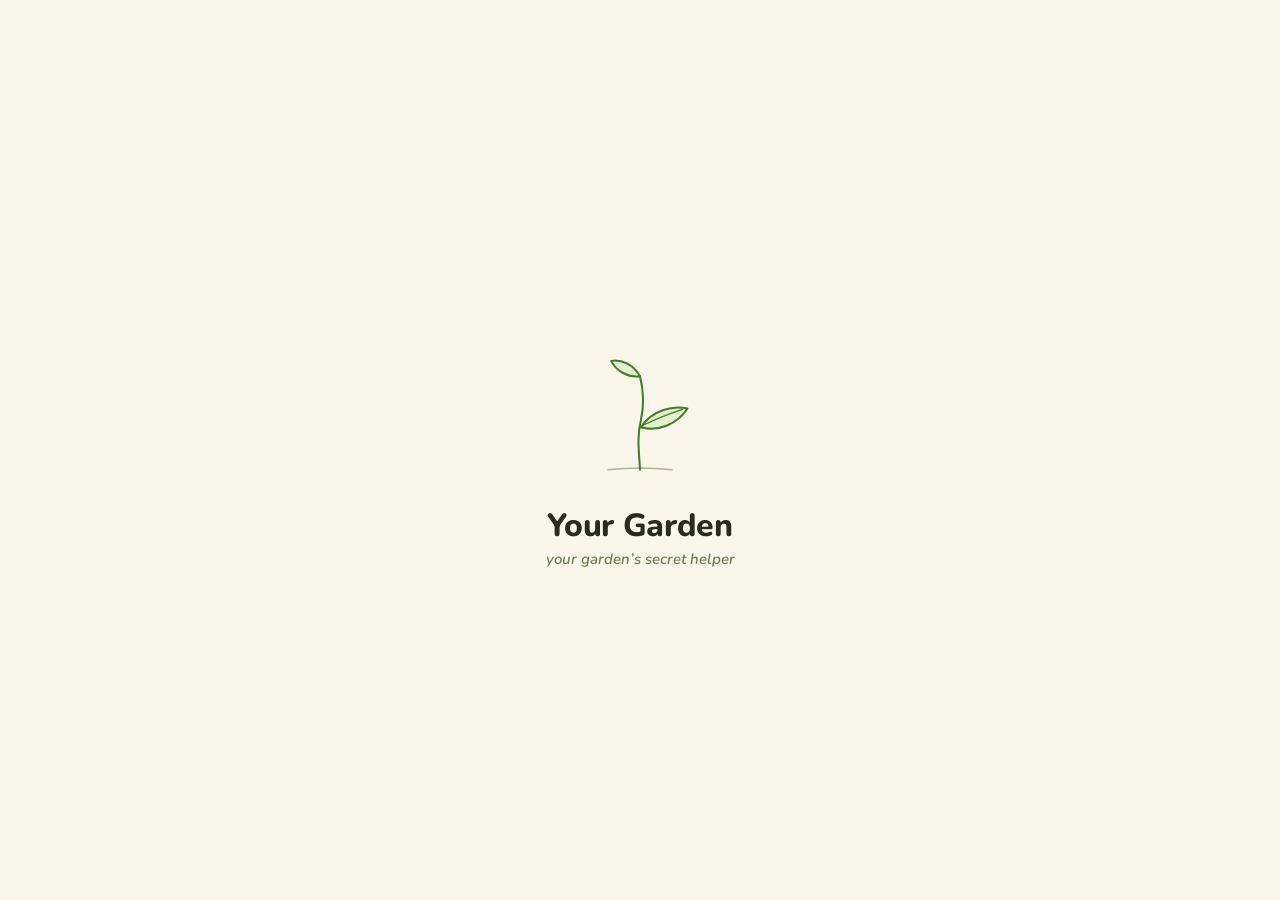
<file: index.html>
<!DOCTYPE html>
<html lang="en">
<head>
<meta charset="UTF-8">
<meta name="viewport" content="width=device-width, initial-scale=1, viewport-fit=cover">
<meta name="theme-color" content="#FFFFFF">
<script>try{document.documentElement.dataset.theme=localStorage.getItem('gdn_theme')||'light';}catch(e){document.documentElement.dataset.theme='light';}</script>
<meta name="description" content="Plan your garden beds and learn what to do each week">
<title>Your Garden</title>
<meta name="apple-mobile-web-app-title" content="Your Garden">
<link rel="manifest" href="manifest.webmanifest">
<link rel="icon" href="icons/icon-192.png">
<link rel="apple-touch-icon" href="icons/apple-touch-icon.png">
<meta name="apple-mobile-web-app-capable" content="yes">
<meta name="apple-mobile-web-app-status-bar-style" content="black-translucent">
<link href="https://fonts.googleapis.com/css2?family=Nunito:wght@400;600;700;800;900&display=swap" rel="stylesheet">
<link rel="stylesheet" href="css/styles.css?v=63">
</head>
<body>
<div id="splash" class="splash" onclick="endSplash()" aria-hidden="true">
  <svg class="sp-svg" viewBox="0 0 200 200" width="170" height="170">
    <path class="sp-ground" d="M62 162 Q100 158 138 162" pathLength="1"/>
    <g class="sp-wash"><path d="M101 112 C114 92 138 86 156 90 C144 108 122 118 101 112 Z"/><path d="M100 52 C92 38 78 32 66 34 C72 46 86 54 100 52 Z"/></g>
    <path class="sp-line sp-stem" d="M100 162 C99 142 96 124 101 104 C105 86 104 68 100 52" pathLength="1"/>
    <path class="sp-line sp-leaf1" d="M101 112 C114 92 138 86 156 90 C144 108 122 118 101 112" pathLength="1"/>
    <path class="sp-line sp-rib1" d="M103 110 Q128 98 150 91" pathLength="1"/>
    <path class="sp-line sp-leaf2" d="M100 52 C92 38 78 32 66 34 C72 46 86 54 100 52" pathLength="1"/>
  </svg>
  <div class="sp-title">Your Garden</div>
  <div class="sp-sub">your garden’s secret helper</div>
</div>

<header class="hdr">
  <div><div class="hdr-title"><svg class="logo hdr-logo" viewBox="21 8 180 180" aria-hidden="true"><g class="lg-wash"><path d="M101 112 C114 92 138 86 156 90 C144 108 122 118 101 112 Z"/><path d="M100 52 C92 38 78 32 66 34 C72 46 86 54 100 52 Z"/></g><path class="lg-ground" d="M62 162 Q100 158 138 162"/><path class="lg-line" d="M100 162 C99 142 96 124 101 104 C105 86 104 68 100 52"/><path class="lg-line" d="M101 112 C114 92 138 86 156 90 C144 108 122 118 101 112"/><path class="lg-line lg-rib" d="M103 110 Q128 98 150 91"/><path class="lg-line" d="M100 52 C92 38 78 32 66 34 C72 46 86 54 100 52"/></svg>Your Garden</div><div class="hdr-sub" id="hdr-sub">Loading…</div></div>
  <div class="hdr-right">
    <button class="alert-pill" id="alert-pill" onclick="goToAlerts()">0 urgent</button>
    <button class="settings-btn" aria-label="Settings" onclick="openSettings()"><svg class="ico" viewBox="0 0 24 24" aria-hidden="true"><path d="M4 7h9M18 7h2M4 17h3M11 17h9"/><circle cx="15.5" cy="7" r="2.3"/><circle cx="8.5" cy="17" r="2.3"/></svg></button>
  </div>
</header>
<main class="scroll">
  <section class="view on" id="view-beds">
    <div id="beds-summary"></div>
    <div class="bed-controls"><button class="sel-fab" id="sel-fab" onclick="toggleSelectMode()">✓ Select</button></div>
    <div id="beds-wrap"></div>
    <div class="legend">
      <div class="leg"><div class="leg-sq s-seed"></div>Seed</div>
      <div class="leg"><div class="leg-sq s-seedling"></div>Seedling</div>
      <div class="leg"><div class="leg-sq s-growing"></div>Growing</div>
      <div class="leg"><div class="leg-sq s-ready"></div>Ready ✨</div>
      <div class="leg"><div class="leg-sq s-bolting"></div>Bolting ⚠️</div>
      <div class="leg"><div class="leg-sq s-done"></div>Finished</div>
    </div>
    <div class="beds-hint" id="beds-hint">Drag a plant to move it (on phones, press and hold first) · Tap Select to edit several at once</div>
  </section>
  <section class="view" id="view-jobs"><div id="jobs-content"></div></section>
  <section class="view" id="view-harvest"><div id="harvest-content"></div></section>
  <section class="view" id="view-plants"><div id="plants-content"></div></section>
  <section class="view" id="view-pests"><div id="pests-content"></div></section>
</main>
<nav class="nav" id="main-nav">
  <button class="nav-btn active" data-view="beds" onclick="setView('beds')"><span class="nav-icon"><svg class="ico" viewBox="0 0 24 24" aria-hidden="true"><path d="M3 14h18l-1.5 6h-15z"/><path d="M8 14c0-3 .5-5 0-7M8 10c1-1.6 2.6-2.2 4.2-2M16 14c0-2.5.4-4 0-6M16 10.5c-1-1.5-2.4-2-3.8-1.8"/></svg></span>Beds</button>
  <button class="nav-btn" data-view="jobs" onclick="setView('jobs')"><span class="nav-icon"><svg class="ico" viewBox="0 0 24 24" aria-hidden="true"><rect x="5" y="4" width="14" height="17" rx="2.5"/><path d="M8.5 11.5l2 2 4-4M8.5 17h7"/></svg><span class="nav-badge" id="jobs-badge" hidden>0</span></span>Jobs</button>
  <button class="nav-btn" data-view="harvest" onclick="setView('harvest')"><span class="nav-icon"><svg class="ico" viewBox="0 0 24 24" aria-hidden="true"><path d="M3.5 10h17l-1.7 8.3a2 2 0 0 1-2 1.7H7.2a2 2 0 0 1-2-1.7z"/><path d="M8 10l3-6M16 10l-3-6"/></svg></span>Harvest</button>
  <button class="nav-btn" data-view="plants" onclick="setView('plants')"><span class="nav-icon"><svg class="ico" viewBox="0 0 24 24" aria-hidden="true"><path d="M12 21c0-4-.6-7 .2-9.5.6-2 .4-4-.2-5.5"/><path d="M12.2 13c1.6-3 4.6-4 7.3-3.4-1.6 3-4.6 4.1-7.3 3.4z"/><path d="M12 6C10.8 4 8.8 3 6.3 3.3 7.3 5.5 9.4 6.5 12 6z"/></svg></span>Plants</button>
  <button class="nav-btn" data-view="pests" onclick="setView('pests')"><span class="nav-icon"><svg class="ico" viewBox="0 0 24 24" aria-hidden="true"><ellipse cx="12" cy="14" rx="6" ry="6.8"/><path d="M12 7.2V20.8M9.6 7.6 8 5M14.4 7.6 16 5M6.2 12H4M17.8 12H20M6.6 17.2 4.8 18.6M17.4 17.2l1.8 1.4"/></svg></span>Pests</button>
</nav>
<div class="sel-bar" id="sel-bar">
  <div class="sel-count" id="sel-count">0 selected</div>
  <button class="sel-act" onclick="openMultiStatus()">Status ▾</button>
  <button class="sel-act" onclick="openMultiDate()">📅 Date</button>
  <button class="sel-act danger" aria-label="Remove selected" title="Remove selected" onclick="doMultiRemove()">🗑️</button>
  <button class="sel-done" onclick="exitSelectMode()">Done</button>
</div>
<div class="overlay" id="overlay" onclick="closeSheet()"></div>
<div class="sheet" id="sheet" role="dialog" aria-modal="true"><div class="sh-handle"></div><div id="sh-content"></div></div>
<div class="toast" id="toast" role="status"></div>
<div id="confetti"></div>

<!-- Plain scripts (no build step); order matters: data → state → UI → features → startup -->
<script src="js/data.js?v=63"></script>
<script src="js/state.js?v=63"></script>
<script src="js/varieties.js?v=63"></script>
<script src="js/zones.js?v=63"></script>
<script src="js/ui.js?v=63"></script>
<script src="js/weather.js?v=63"></script>
<script src="js/pests.js?v=63"></script>
<script src="js/tasks.js?v=63"></script>
<script src="js/harvest.js?v=63"></script>
<script src="js/plants-view.js?v=63"></script>
<script src="js/behaviour.js?v=63"></script>
<script src="js/rotation.js?v=63"></script>
<script src="js/fruit.js?v=63"></script>
<script src="js/feeding.js?v=63"></script>
<script src="js/crops2.js?v=63"></script>
<script src="js/seasons.js?v=63"></script>
<script src="js/seeds.js?v=63"></script>
<script src="js/reminders.js?v=63"></script>
<script src="js/beds.js?v=63"></script>
<script src="js/settings.js?v=63"></script>
<script src="js/help.js?v=63"></script>
<script src="js/nudge-pick.js?v=63"></script>
<script src="js/notify.js?v=63"></script>
<script src="js/config.js?v=63"></script>
<script src="js/sync.js?v=63"></script>
<script src="js/main.js?v=63"></script>
</body>
</html>
</file>
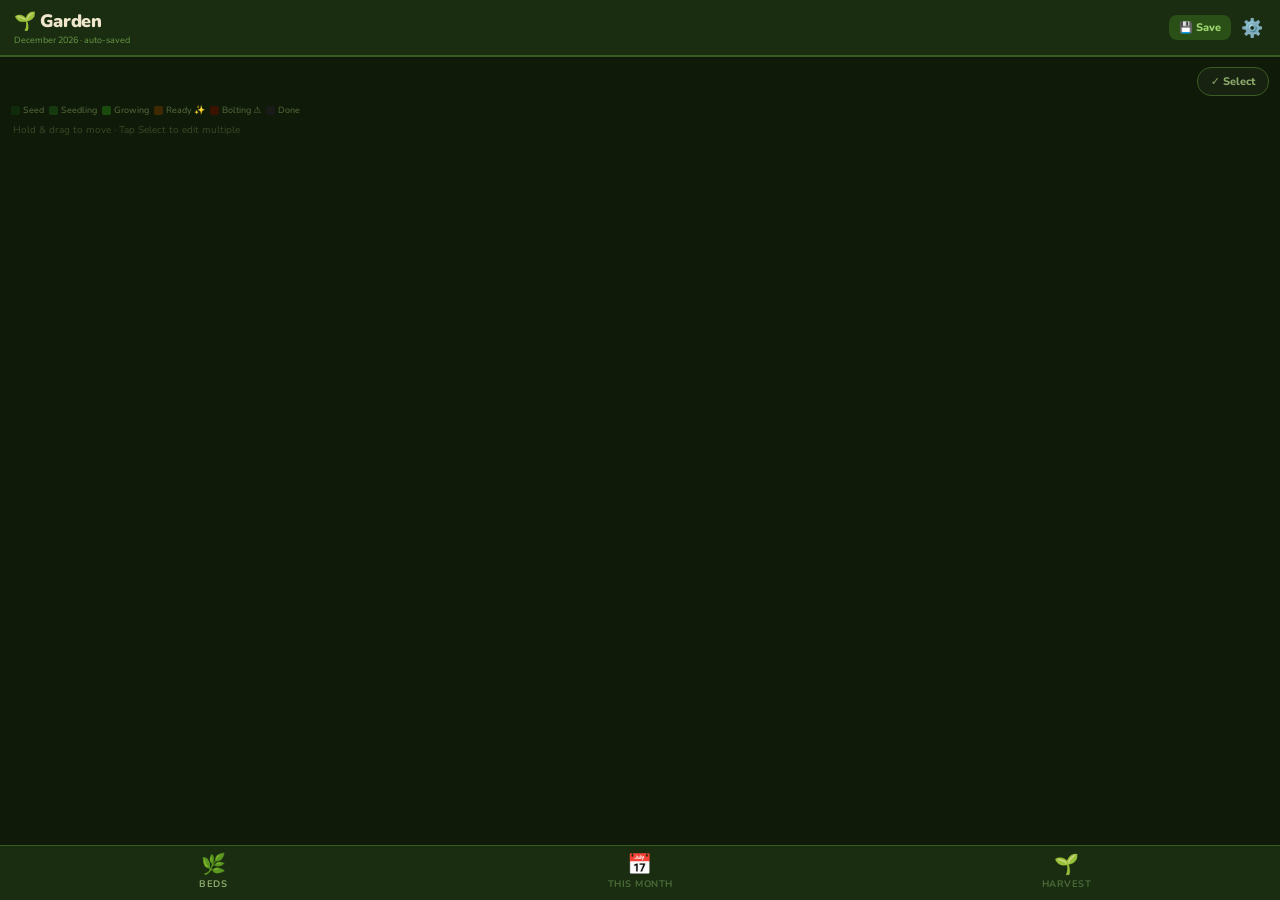
<file: 🌱 Garden — Bed Planner.html>
<!DOCTYPE html>
<html lang="en">
<head>
<meta charset="UTF-8">
<meta name="viewport" content="width=device-width, initial-scale=1, viewport-fit=cover">
<title>🌱 Garden</title>
<link href="https://fonts.googleapis.com/css2?family=Nunito:wght@400;600;700;800;900&display=swap" rel="stylesheet">
<style>
:root{box-sizing:border-box;padding-top:env(safe-area-inset-top,0px);padding-bottom:env(safe-area-inset-bottom,0px)}
*,*::before,*::after{box-sizing:inherit;margin:0;padding:0}
body{font-family:'Nunito',system-ui,sans-serif;background:#0F1A08;color:#F0E6CC;min-height:100vh;overflow-x:hidden;-webkit-tap-highlight-color:transparent}
.hdr{background:#1A2D10;padding:9px 14px;padding-top:calc(9px + env(safe-area-inset-top,0px));position:sticky;top:0;z-index:50;border-bottom:2px solid #3A5C22;display:flex;justify-content:space-between;align-items:center}
.hdr-title{font-size:18px;font-weight:900;letter-spacing:-.3px}
.hdr-sub{font-size:9px;color:#6A9A4A;margin-top:1px}
.hdr-right{display:flex;align-items:center;gap:7px}
.alert-pill{background:#B85C38;color:#fff;font-size:10px;font-weight:800;padding:3px 9px;border-radius:10px;border:none;cursor:pointer;font-family:inherit;display:none}
.save-btn{background:#2A5018;color:#A0D870;border:none;font-family:inherit;font-size:11px;font-weight:800;padding:5px 10px;border-radius:8px;cursor:pointer;transition:all .25s}
.save-btn.ok{background:#3A7020;color:#C8F090}
.settings-btn{background:none;border:none;color:#6A8050;font-size:18px;cursor:pointer;padding:3px;line-height:1}
.nav{position:fixed;bottom:0;left:0;right:0;background:#1A2D10;border-top:1px solid #3A5C22;display:flex;z-index:50;padding-bottom:env(safe-area-inset-bottom,0px)}
.nav-btn{flex:1;border:none;background:transparent;color:#4A6A3A;font-family:inherit;font-size:9.5px;font-weight:700;padding:9px 4px 10px;cursor:pointer;display:flex;flex-direction:column;align-items:center;gap:2px;text-transform:uppercase;letter-spacing:.5px;transition:color .15s}
.nav-btn.active{color:#8BAA6B}
.nav-icon{font-size:20px;line-height:1}
.scroll{padding:10px 11px 110px}
.view{display:none}.view.on{display:block}
.alerts{background:#182210;border:1px solid #3A5C22;border-radius:10px;overflow:hidden;margin-bottom:12px}
.alerts-hdr{background:#2A3E14;padding:7px 12px;font-size:10px;font-weight:800;letter-spacing:2px;text-transform:uppercase}
.alert-row{padding:8px 12px;border-top:1px solid rgba(255,255,255,.05);font-size:12px;display:flex;align-items:flex-start;gap:8px;line-height:1.4}
.adot{width:7px;height:7px;border-radius:50%;flex-shrink:0;margin-top:5px}
.ar{background:#B85C38}.ay{background:#D4A017}.ag{background:#7AAA5A}
.bed-controls{display:flex;justify-content:flex-end;margin-bottom:8px}
.sel-fab{display:flex;align-items:center;gap:5px;background:#182210;border:1px solid #3A5C22;color:#8BAA6B;font-family:inherit;font-size:11px;font-weight:800;padding:6px 13px;border-radius:14px;cursor:pointer}
.sel-fab.on{background:rgba(212,160,23,.12);border-color:#D4A017;color:#D4A017}
.bed-wrap{margin-bottom:12px}
.bed-card{background:#182210;border-radius:12px;overflow:hidden;border:1px solid rgba(255,255,255,.07)}
.bed-top{padding:8px 12px;display:flex;justify-content:space-between;align-items:center}
.bt1{background:#1E3212}.bt2{background:#253818}.bt3{background:#2C2E14}
.bed-name{font-size:12px;font-weight:800}
.bed-hint{font-size:9px;color:rgba(255,255,255,.35);margin-top:1px}
.bed-dir{font-size:8px;color:rgba(255,255,255,.25);text-align:right;line-height:1.8}
.grid-bg{padding:7px;background:#3A2208}
.grid-row{display:flex;gap:4px;margin-bottom:4px}
.grid-row:last-child{margin-bottom:0}
.cell{flex:1;height:54px;border-radius:8px;display:flex;flex-direction:column;align-items:center;justify-content:center;cursor:pointer;position:relative;border:2px solid transparent;min-width:0;overflow:hidden;user-select:none;-webkit-user-select:none;transition:transform .1s,border-color .15s,box-shadow .15s;touch-action:none}
.cell:active{transform:scale(.86)}
.cell.drag-over{border-color:#fff !important;box-shadow:0 0 10px rgba(255,255,255,.3)}
.cell.dragging{opacity:.28}
.cell.selected{border-color:#FFD54F !important;box-shadow:0 0 6px rgba(255,213,79,.35)}
.s-empty{background:#271508;border-color:rgba(255,255,255,.06)}
.s-seed{background:#102A0C;border-color:#234A18}
.s-seedling{background:#163A10;border-color:#2E5E20}
.s-growing{background:#1A4A0E;border-color:#3A6E20}
.s-ready{background:#402800;border-color:#C49010;animation:rdy 2s ease-in-out infinite}
.s-bolting{background:#3A1200;border-color:#C04800;animation:blt 1.4s ease-in-out infinite}
.s-done{background:#1A1A18;border-color:rgba(255,255,255,.08)}
@keyframes rdy{0%,100%{box-shadow:none}50%{box-shadow:0 0 8px 2px rgba(196,144,16,.45)}}
@keyframes blt{0%,100%{box-shadow:none}50%{box-shadow:0 0 8px 2px rgba(192,72,0,.5)}}
.cell-e{font-size:22px;line-height:1;pointer-events:none;transition:font-size .2s}
.s-empty .cell-e{font-size:16px;opacity:.15}
.s-seed .cell-e{font-size:13px}
.s-done .cell-e{opacity:.25;font-size:16px}
.cell-n{font-size:6.5px;font-weight:700;color:rgba(255,255,255,.58);text-align:center;line-height:1.1;max-width:98%;overflow:hidden;text-overflow:ellipsis;white-space:nowrap;padding:0 2px;margin-top:2px;pointer-events:none}
.cell-pip{position:absolute;top:3px;right:3px;width:5px;height:5px;border-radius:50%;pointer-events:none}
.pip-r{background:#FFD54F}.pip-b{background:#FF6B2B}.pip-d{background:#607D8B}
.cell-chk{position:absolute;top:3px;left:3px;width:14px;height:14px;border-radius:3px;border:1.5px solid rgba(255,255,255,.35);display:none;align-items:center;justify-content:center;font-size:9px;background:rgba(0,0,0,.3);pointer-events:none}
.sel-mode .cell-chk{display:flex}
.cell.selected .cell-chk{background:#FFD54F;border-color:#FFD54F;color:#000}
.drag-ghost{position:fixed;pointer-events:none;z-index:1000;width:56px;height:56px;border-radius:10px;background:#1A4A0E;border:2px solid #8BAA6B;display:flex;flex-direction:column;align-items:center;justify-content:center;opacity:.88;transform:scale(1.12);box-shadow:0 8px 24px rgba(0,0,0,.55);font-size:22px}
.legend{display:flex;flex-wrap:wrap;gap:5px;margin-top:8px}
.leg{display:flex;align-items:center;gap:3px;font-size:9px;color:#5A7040}
.leg-sq{width:9px;height:9px;border-radius:2px;flex-shrink:0}
.sel-bar{position:fixed;bottom:0;left:0;right:0;background:#1E2E12;border-top:2px solid #D4A017;padding:10px 12px;padding-bottom:calc(10px + env(safe-area-inset-bottom,0px));z-index:60;display:none;align-items:center;gap:8px}
.sel-bar.on{display:flex}
.sel-count{font-size:13px;font-weight:800;color:#D4A017;flex:1}
.sel-act{background:rgba(255,255,255,.08);border:1px solid rgba(255,255,255,.15);color:#F0E6CC;border-radius:8px;font-family:inherit;font-size:12px;font-weight:700;padding:7px 12px;cursor:pointer}
.sel-act.danger{background:#301010;color:#FF9090;border-color:#501A1A}
.sel-done{background:#2E5E20;color:#fff;border:none;border-radius:8px;font-family:inherit;font-size:12px;font-weight:800;padding:7px 14px;cursor:pointer}
/* MONTHLY */
.mv-heading{font-size:20px;font-weight:900;margin-bottom:3px}
.mv-intro{font-size:12px;color:#7AAA5A;line-height:1.5;margin-bottom:14px}
.mv-section{margin-bottom:16px}
.mv-st{font-size:10px;font-weight:800;letter-spacing:2px;text-transform:uppercase;color:#5A7040;margin-bottom:7px}
.recap-block{background:#182210;border-radius:10px;overflow:hidden;margin-bottom:9px;border:1px solid rgba(255,255,255,.06)}
.recap-hdr{padding:7px 12px;font-size:11px;font-weight:800}
.rh1{background:#1E3212}.rh2{background:#253818}.rh3{background:#2C2E14}
.recap-row{padding:7px 12px;border-top:1px solid rgba(255,255,255,.05);font-size:12px;display:flex;align-items:center;gap:8px}
.recap-ico{font-size:14px;flex-shrink:0;width:20px;text-align:center}
.recap-nm{flex:1;font-weight:700}
.recap-hw{font-size:10px;color:#C49010;white-space:nowrap;flex-shrink:0}
.recap-st{font-size:10px;color:#6A8050}
/* TASKS */
.task-section{margin-bottom:14px}
.task-sec-title{font-size:10px;font-weight:800;letter-spacing:2px;text-transform:uppercase;color:#5A7040;margin-bottom:7px}
.task-card{background:#182210;border-radius:10px;margin-bottom:7px;border-left:3px solid #3A5C22;display:flex;align-items:flex-start;overflow:hidden}
.tc-urgent{border-left-color:#B85C38;background:#1C1008}
.tc-soon{border-left-color:#C49010}
.tc-rest{border-left-color:#2A5C1A;background:#141E0C;opacity:.85}
.tc-followon{border-left-color:#7AAA5A;border-left-style:dashed}
.task-cb-area{padding:13px 10px 13px 12px;cursor:pointer;flex-shrink:0}
.task-cb{width:20px;height:20px;border-radius:50%;border:2px solid rgba(255,255,255,.22);background:rgba(255,255,255,.04);display:flex;align-items:center;justify-content:center;font-size:10px;transition:all .15s;color:transparent}
.task-cb:hover{border-color:rgba(255,255,255,.4)}
.task-content{padding:12px 14px 12px 0;flex:1}
.task-title{font-size:12.5px;font-weight:800;margin-bottom:3px;line-height:1.3}
.task-detail{font-size:11.5px;color:#7A9060;line-height:1.5}
.task-card.completing{animation:slideOut .35s ease-in forwards;pointer-events:none}
@keyframes slideOut{from{transform:translateX(0);opacity:1}to{transform:translateX(110%);opacity:0}}
.task-card.appearing{animation:slideIn .4s ease-out}
@keyframes slideIn{from{transform:translateY(-14px);opacity:0}to{transform:translateY(0);opacity:1}}
.all-done{text-align:center;padding:24px 16px;color:#5A7040;font-size:13px;font-weight:700;line-height:1.7}
.all-done span{font-size:11px;font-weight:400;color:#4A5A38}
/* STORY CARDS */
.story-card{background:#1E2A10;border:1px solid #3A5C22;border-radius:12px;padding:16px 14px;margin-bottom:10px;position:relative;overflow:hidden}
.story-card::before{content:'';position:absolute;top:0;left:0;right:0;height:2px;background:linear-gradient(to right,#3A5C22,#C49010,#B85C38)}
.story-badge{display:inline-block;font-size:8.5px;font-weight:800;letter-spacing:2px;text-transform:uppercase;padding:3px 9px;border-radius:7px;margin-bottom:8px}
.sb-plant{background:#1A4A10;color:#8BAA6B}
.sb-track{background:#402800;color:#FFD54F}
.sb-harvest{background:#3A1A00;color:#FF9060}
.story-emojis{font-size:28px;letter-spacing:4px;margin-bottom:8px;line-height:1}
.story-title{font-size:15px;font-weight:900;margin-bottom:8px;color:#F0E6CC;line-height:1.3}
.story-text{font-size:12px;color:#8A9A70;line-height:1.65;margin-bottom:10px}
.story-harvest{background:rgba(196,144,16,.08);border:1px solid rgba(196,144,16,.2);border-radius:8px;padding:9px 12px;font-size:11.5px;color:#C49010;line-height:1.5;font-style:italic}
/* BED PLANT CARDS */
.pv-sec-title{font-size:10px;font-weight:800;letter-spacing:2px;text-transform:uppercase;color:#5A7040;margin-bottom:8px}
.bpc{background:#182210;border-radius:10px;margin-bottom:8px;overflow:hidden}
.bpc-top{display:flex;align-items:center;gap:12px;padding:12px 14px 8px}
.bpc-emoji{font-size:28px;flex-shrink:0;line-height:1}
.bpc-name{font-size:13px;font-weight:900;margin-bottom:2px}
.bpc-hw{font-size:10.5px;color:#C49010}
.bpc-body{padding:0 14px 12px}
.bpc-tip{font-size:11.5px;color:#7A9060;line-height:1.5;margin-bottom:8px}
.bpc-harvest{background:rgba(196,144,16,.07);border:1px solid rgba(196,144,16,.18);border-radius:8px;padding:9px 12px}
.bpc-harvest-lbl{font-size:8.5px;font-weight:800;text-transform:uppercase;letter-spacing:1px;color:#9A7A40;margin-bottom:4px}
.bpc-harvest-txt{font-size:11.5px;color:#C49010;line-height:1.5;font-style:italic}
/* EMPTY NUDGE */
.nudge{background:#182210;border:1px dashed #3A5C22;border-radius:10px;padding:14px;margin-top:14px;text-align:center}
.nudge-title{font-size:13px;font-weight:800;margin-bottom:4px}
.nudge-sub{font-size:11px;color:#7A9060;margin-bottom:10px}
.nudge-plants{display:flex;justify-content:center;gap:12px;margin-bottom:10px}
.nudge-plant{text-align:center;font-size:9px;font-weight:700;color:#7A9060}
.nudge-plant div:first-child{font-size:26px;margin-bottom:3px}
.nudge-hint{font-size:10px;color:#4A6030}
/* SHEET */
.overlay{position:fixed;inset:0;background:rgba(0,0,0,.72);z-index:100;opacity:0;pointer-events:none;transition:opacity .2s}
.overlay.on{opacity:1;pointer-events:all}
.sheet{position:fixed;bottom:0;left:0;right:0;background:#1A2A10;border-radius:18px 18px 0 0;z-index:101;transform:translateY(110%);transition:transform .26s cubic-bezier(.32,.72,0,1);max-height:92vh;overflow-y:auto;padding-bottom:calc(20px + env(safe-area-inset-bottom,0px))}
.sheet.on{transform:translateY(0)}
.sh-handle{width:36px;height:4px;background:rgba(255,255,255,.15);border-radius:2px;margin:12px auto 0}
.sh-body{padding:14px 18px}
.sh-heading{font-size:16px;font-weight:900;margin-bottom:2px}
.sh-sub{font-size:11px;color:#5A7040;margin-bottom:12px}
.sh-plant-hdr{display:flex;align-items:center;gap:14px;padding:10px 18px 12px;border-bottom:1px solid rgba(255,255,255,.07)}
.sh-pe{font-size:44px;line-height:1}
.sh-pn{font-size:18px;font-weight:900}
.sh-stag{display:inline-block;font-size:9.5px;font-weight:800;padding:3px 8px;border-radius:7px;margin-top:4px;text-transform:uppercase;letter-spacing:1px}
.tg-seed{background:#102A0C;color:#5ABF5A}.tg-seedling{background:#163A10;color:#7AD47A}
.tg-growing{background:#1A4A0E;color:#8BAA6B}.tg-ready{background:#402800;color:#FFD54F}
.tg-bolting{background:#3A1200;color:#FF8C42}.tg-done{background:#1A1A18;color:#90A4AE}
.sh-chips{display:flex;gap:7px;margin-bottom:11px}
.sh-chip{flex:1;background:rgba(255,255,255,.06);border-radius:8px;padding:8px;text-align:center}
.sh-cl{font-size:8.5px;font-weight:800;text-transform:uppercase;letter-spacing:1px;color:#5A7040;margin-bottom:2px}
.sh-cv{font-size:12.5px;font-weight:800}
.sh-tip{background:rgba(255,255,255,.04);border-radius:8px;padding:10px 12px;font-size:11.5px;color:#7A9060;line-height:1.5;margin-bottom:11px}
.sh-next{background:rgba(58,92,34,.2);border:1px solid #2E4A1A;border-radius:8px;padding:9px 12px;margin-bottom:12px}
.sh-nl{font-size:9px;font-weight:800;text-transform:uppercase;letter-spacing:1px;color:#7AAA5A;margin-bottom:3px}
.sh-nv{font-size:12px;font-weight:700}
.stat-lbl{font-size:9.5px;font-weight:800;text-transform:uppercase;letter-spacing:1.5px;color:#5A7040;margin-bottom:7px}
.stat-grid{display:grid;grid-template-columns:repeat(3,1fr);gap:5px;margin-bottom:12px}
.stat-opt{padding:8px 4px;border-radius:7px;border:2px solid transparent;text-align:center;cursor:pointer;font-size:10px;font-weight:700;font-family:inherit;color:rgba(255,255,255,.8);transition:border-color .1s}
.stat-opt.sel{border-color:#fff}
.so-seed{background:#102A0C}.so-seedling{background:#163A10}.so-growing{background:#1A4A0E}
.so-ready{background:#402800}.so-bolting{background:#3A1200}.so-done{background:#252522}
.btn-row{display:grid;grid-template-columns:1fr 1fr;gap:7px;margin-bottom:7px}
.btn-full{grid-column:1/-1}
.btn{padding:13px 8px;border:none;border-radius:12px;font-family:inherit;font-size:13px;font-weight:800;cursor:pointer;display:flex;align-items:center;justify-content:center;gap:5px;transition:transform .1s;width:100%}
.btn:active{transform:scale(.95)}
.btn-harvest{background:#C49010;color:#100800}
.btn-remove{background:#301010;color:#FF9090;border:1px solid #501A1A}
.btn-cancel{background:rgba(255,255,255,.07);color:#7A9060}
.btn-seed{background:#163A10;color:#8BD48B;border:1px solid #2A5A1A}
.btn-sdlng{background:#C49010;color:#100800}
.btn-reset{background:#301010;color:#FF9090;border:1px solid #501A1A}
.picker-grid{display:grid;grid-template-columns:repeat(3,1fr);gap:7px}
.picker-cat{grid-column:1/-1;font-size:9.5px;font-weight:800;letter-spacing:2px;text-transform:uppercase;color:#5A7040;margin-top:8px;margin-bottom:2px}
.pick-item{background:rgba(255,255,255,.05);border:1px solid rgba(255,255,255,.09);border-radius:9px;padding:9px 4px;text-align:center;cursor:pointer;transition:background .12s;font-family:inherit;color:inherit}
.pick-item:active{background:#2E5E20}
.pick-e{font-size:23px;margin-bottom:3px}
.pick-n{font-size:8.5px;font-weight:700;color:#7A9060;line-height:1.2}
.ptc-emoji{font-size:54px;text-align:center;padding:12px 0 4px}
.ptc-name{font-size:19px;font-weight:900;text-align:center;margin-bottom:3px}
.ptc-hw{font-size:12px;color:#C49010;text-align:center;margin-bottom:14px}
.ptc-q{font-size:10.5px;font-weight:800;text-transform:uppercase;letter-spacing:1.5px;color:#5A7040;text-align:center;margin-bottom:11px}
.toast{position:fixed;bottom:80px;left:50%;transform:translateX(-50%) translateY(8px);background:#1A2D10;border:1px solid #3A5C22;color:#F0E6CC;padding:9px 18px;border-radius:18px;font-size:13px;font-weight:700;z-index:300;opacity:0;transition:all .22s;white-space:nowrap;pointer-events:none;max-width:90vw;text-align:center}
.toast.on{opacity:1;transform:translateX(-50%) translateY(0)}
.cp{position:absolute;border-radius:50%;animation:cfall 1.2s ease-out forwards}
@keyframes cfall{0%{transform:translateY(0) rotate(0deg) scale(1);opacity:1}100%{transform:translateY(320px) rotate(540deg) scale(.2);opacity:0}}
</style>
</head>
<body>
<header class="hdr">
  <div><div class="hdr-title">🌱 Garden</div><div class="hdr-sub" id="hdr-sub">Loading…</div></div>
  <div class="hdr-right">
    <button class="alert-pill" id="alert-pill" onclick="goToAlerts()">0 urgent</button>
    <button class="save-btn" id="save-btn" onclick="doSave()">💾 Save</button>
    <button class="settings-btn" onclick="openSettings()">⚙️</button>
  </div>
</header>
<div class="scroll">
  <div class="view on" id="view-beds">
    <div id="alerts-wrap"></div>
    <div class="bed-controls"><button class="sel-fab" id="sel-fab" onclick="toggleSelectMode()">✓ Select</button></div>
    <div id="beds-wrap"></div>
    <div class="legend">
      <div class="leg"><div class="leg-sq" style="background:#102A0C"></div>Seed</div>
      <div class="leg"><div class="leg-sq" style="background:#163A10"></div>Seedling</div>
      <div class="leg"><div class="leg-sq" style="background:#1A4A0E"></div>Growing</div>
      <div class="leg"><div class="leg-sq" style="background:#402800"></div>Ready ✨</div>
      <div class="leg"><div class="leg-sq" style="background:#3A1200"></div>Bolting ⚠️</div>
      <div class="leg"><div class="leg-sq" style="background:#1A1A18"></div>Done</div>
    </div>
    <div style="font-size:10px;color:#3A4A28;margin-top:7px;padding:0 2px">Hold & drag to move · Tap Select to edit multiple</div>
  </div>
  <div class="view" id="view-month"><div id="month-content"></div></div>
  <div class="view" id="view-plants"><div id="plants-content"></div></div>
</div>
<nav class="nav" id="main-nav">
  <button class="nav-btn active" onclick="setView('beds',this)"><span class="nav-icon">🌿</span>Beds</button>
  <button class="nav-btn" onclick="setView('month',this)"><span class="nav-icon">📅</span>This Month</button>
  <button class="nav-btn" onclick="setView('plants',this)"><span class="nav-icon">🌱</span>Harvest</button>
</nav>
<div class="sel-bar" id="sel-bar">
  <div class="sel-count" id="sel-count">0 selected</div>
  <button class="sel-act" onclick="openMultiStatus()">Status ▾</button>
  <button class="sel-act danger" onclick="doMultiRemove()">🗑️ Remove</button>
  <button class="sel-done" onclick="exitSelectMode()">Done</button>
</div>
<div class="overlay" id="overlay" onclick="closeSheet()"></div>
<div class="sheet" id="sheet"><div class="sh-handle"></div><div id="sh-content"></div></div>
<div class="toast" id="toast"></div>
<div id="confetti" style="position:fixed;inset:0;pointer-events:none;z-index:400;overflow:hidden"></div>
<script>
'use strict';
const P={
  'broad-beans':   {e:'🫘',n:'Broad Beans',    h:'Oct–Nov',   nx:'tomatoes',       tip:'Stake rows at 30cm. Fixes nitrogen — great handoff for next crop.',                          idea:'Blanch fresh pods for 2 minutes, butter generously and season with sea salt. Freeze a batch for winter soups. Eat them within hours of picking.'},
  'snow-peas':     {e:'🫛',n:'Snow Peas',      h:'Sept–Oct',  nx:'climbing-beans', tip:'Pick every 2 days. Leaving pods on the vine stops production entirely.',                       idea:'Eat straight off the vine first — that sweetness is incomparable. The rest: a quick stir-fry with garlic and ginger, or tossed raw into salads.'},
  'garden-peas':   {e:'🫛',n:'Garden Peas',    h:'Sept–Oct',  nx:null,             tip:'Shell peas need more water than snow peas. Pick pods when full and round.',                    idea:'Shell and boil briefly, eat with butter and salt. This is why people grow vegetables.'},
  'kale':          {e:'🥬',n:'Tuscan Kale',    h:'Sept → on', nx:null,             tip:'Outer leaves only. Will run for months if you keep picking.',                                  idea:'Massage leaves with olive oil, lemon and salt for a winter salad that holds up. Or roast leaves at high heat until crispy — genuinely surprising as a snack.'},
  'silverbeet':    {e:'🥬',n:'Silverbeet',     h:'Jul → on',  nx:null,             tip:'Tougher than chard in heat. Classic cut-and-come-again.',                                      idea:'Sauté with garlic and olive oil, finish with lemon. Piled onto toast with a fried egg, this is a perfect meal.'},
  'rainbow-chard': {e:'🌈',n:'Rainbow Chard',  h:'Aug → on',  nx:null,             tip:'Cut outer leaves and it keeps producing. The beds workhorse.',                                 idea:'Sauté the coloured stems first, then add leaves. The stems hold up beautifully alongside eggs, pasta, or anything that needs a vegetable.'},
  'cos-lettuce':   {e:'🥗',n:'Cos Lettuce',    h:'Aug–Sept',  nx:'basil',          tip:'Will bolt in Oct heat. Harvest everything you can and swap for basil.',                        idea:'Homegrown Caesar — tear leaves, add anchovies, parmesan and a proper dressing. You will never want bagged lettuce again.'},
  'spinach':       {e:'🍃',n:'English Spinach', h:'Aug–Sept',  nx:'basil',          tip:'Bolt-prone in heat. Harvest everything this week.',                                             idea:'Wilt briefly with garlic for pasta, or use raw in salads while it lasts. Freeze excess in batches for winter smoothies.'},
  'asian-greens':  {e:'🥬',n:'Asian Greens',   h:'Jul–Oct',   nx:'basil',          tip:'Fast growing in cool weather. Bok choy, pak choy, mizuna.',                                    idea:'Quick stir-fry with oyster sauce and a little sesame oil. Ready in 3 minutes. The freshness is the whole point.'},
  'red-cabbage':   {e:'🫐',n:'Red Cabbage',    h:'Oct–Nov',   nx:'capsicum',       tip:'Needs 40cm space. Harvest when the head feels solid and firm.',                                idea:'Pickle it. Red cabbage pickles in 24 hours and lasts months in the fridge — brilliant alongside almost everything.'},
  'broccoli':      {e:'🥦',n:'Broccoli',       h:'Jul–Sept',  nx:null,             tip:'Cut the main head, then wait for side shoots for weeks more harvest.',                         idea:'Roast in a hot oven with olive oil and garlic until the edges char. That bitterness and char is the best version of broccoli.'},
  'cauliflower':   {e:'🥦',n:'Cauliflower',    h:'Aug–Oct',   nx:null,             tip:'Needs consistent water and nutrients. One big head per plant.',                                idea:'Whole roasted cauliflower with tahini and herbs makes a proper centrepiece. Worth the growing time.'},
  'coriander':     {e:'🌿',n:'Coriander',      h:'Aug–Oct',   nx:'basil',          tip:'Harvest before flowers open — flavour goes bitter fast once it bolts.',                        idea:'Blitz with lime juice, garlic, chilli and olive oil for a salsa verde that lifts any grilled meat or fish. Use it this week.'},
  'parsley':       {e:'🌱',n:'Parsley',         h:'Aug → on',  nx:null,             tip:'Strip what you want now. Bolting soon — flavour drops when it flowers.',                       idea:'Make a batch of gremolata — parsley, lemon zest, garlic. Keeps a week in the fridge and lifts everything from roasted veg to grilled fish.'},
  'garlic-chives': {e:'🌾',n:'Garlic Chives',  h:'Aug → on',  nx:null,             tip:'Perennial. Trim regularly to keep productive.',                                                idea:'Chop into scrambled eggs, fold into dumplings, or finish a soup. Milder than regular chives with a gentle garlic note.'},
  'bok-choy':      {e:'🥬',n:'Bok Choy',       h:'Sept–Oct',  nx:'basil',          tip:'When it starts to bolt, pull it out.',                                                          idea:'Halve and char in a screaming hot pan with sesame oil and soy. Two minutes. Done.'},
  'marigold':      {e:'🌼',n:'Marigolds',      h:'Companion', nx:null,             tip:'Repels aphids, attracts beneficial insects. Leave them all season.',                           idea:'Scatter petals on salads for colour. Mostly here for the garden — keeping aphids off everything else.'},
  'beetroot':      {e:'🟣',n:'Beetroot',       h:'Sept–Oct',  nx:'capsicum',       tip:'Needs 6–8 more weeks. Consistent water = no woody beet.',                                      idea:'Roast whole in foil for an hour, slip the skins, slice with goat\'s cheese and walnuts. Or pickle — they last months and go with everything.'},
  'carrots':       {e:'🥕',n:'Carrots',        h:'Oct–Nov',   nx:null,             tip:'Slow grower. Don\'t disturb. Inconsistent water = forked roots.',                              idea:'Roast with honey and thyme. Homegrown carrots have a sweetness supermarket ones never match. Or grate into a carrot cake that\'ll be worth every week they took.'},
  'turnip':        {e:'⬜',n:'Turnip',         h:'Aug–Oct',   nx:null,             tip:'Fast crop — 6–8 weeks.',                                                                        idea:'Roast with butter and thyme, or add to a winter soup. Often underrated — properly grown, they are genuinely delicious.'},
  'potato':        {e:'🥔',n:'Potato',         h:'Nov–Dec',   nx:'basil',          tip:'Plant Jul–Aug. Mound soil up as stems grow.',                                                   idea:'New potatoes need nothing but butter and salt. Boil fresh from the ground and you will understand why people grow them.'},
  'onions':        {e:'🧅',n:'Onion Sets',     h:'Dec–Jan',   nx:null,             tip:'Harvest when tops fall over naturally. Don\'t rush.',                                           idea:'Cure in a cool dry spot for a week after lifting. They will last months in a net bag and form the base of almost every dish you cook.'},
  'shallots':      {e:'🧅',n:'Shallot Sets',   h:'Nov–Dec',   nx:null,             tip:'Lift when foliage yellows. Cure in a dry shed for a few days.',                                idea:'Finely slice into vinaigrettes and dressings. Or roast whole alongside a chicken. Far more complex flavour than onions.'},
  'spring-onions': {e:'🌿',n:'Spring Onions',  h:'Sept',      nx:null,             tip:'Quick crop.',                                                                                   idea:'Slice into everything raw — noodle dishes, scrambled eggs, salads. Eat them while young and fresh.'},
  'leek':          {e:'🧅',n:'Leek',           h:'Jun–Aug',   nx:null,             tip:'Long growing season. Start in March for June harvest.',                                         idea:'Braised leeks with white wine and butter. Or a proper winter potato and leek soup. They reward the patience.'},
  'garlic':        {e:'🧄',n:'Garlic',         h:'Dec 2027',  nx:null,             tip:'DO NOT PLANT NOW. Anzac Day April 2027.',                                                       idea:'Cure for 2 weeks after lifting. Roast a whole head in olive oil and spread on crusty bread. You will have garlic for months.'},
  'dwarf-beans':   {e:'🫘',n:'Dwarf Beans',    h:'Dec+',      nx:null,             tip:'October is perfect timing. Into the old radish strip.',                                         idea:'Blanch briefly and toss with olive oil, lemon and good salt. Or pickle in a brine for the fridge — brilliant alongside cheese.'},
  'radish':        {e:'🔴',n:'Radish',         h:'Every 4wks',nx:'dwarf-beans',    tip:'Resow every 3–4 weeks for continuous quick harvests.',                                          idea:'Eat immediately — thinly sliced on good butter and bread. The freshness is the whole point.'},
  'strawberry':    {e:'🍓',n:'Strawberry',     h:'Oct–Dec',   nx:null,             tip:'Keep mulched. Net against birds.',                                                              idea:'Eat in the garden, still warm. Macerate with a little sugar and pile onto yoghurt. Don\'t make jam until you have too many to eat fresh.'},
  'tomatoes':      {e:'🍅',n:'Tomatoes',       h:'Dec–Feb',   nx:null,             tip:'Plant mid-Sept. Cherry varieties most reliable for first season.',                              idea:'Let them ripen fully on the vine. A rough sauce — tomatoes, garlic, basil, olive oil, nothing else. Freeze batches for winter.'},
  'cherry-tomato': {e:'🍅',n:'Cherry Tomato',  h:'Dec–Feb',   nx:null,             tip:'Easier and more productive than full-size. Indeterminate — needs staking.',                   idea:'Roast in a tray with olive oil and garlic until they burst and caramelise. Toss through pasta with fresh basil. This is what the season was for.'},
  'basil':         {e:'🌿',n:'Basil',          h:'Nov+',      nx:null,             tip:'Replaces bolted herbs. Pinch out flowers to keep leaves going.',                               idea:'Make pesto while you have it in abundance — freeze in ice cube trays and you will have summer in the middle of July. Or simply tear over tomatoes with good olive oil and salt flakes.'},
  'zucchini':      {e:'🥒',n:'Zucchini',       h:'Dec+',      nx:null,             tip:'ONE plant only. Late Oct in the Hills, not before.',                                            idea:'Pick at 15–20cm for the best flavour. Slice thinly with lemon and mint for a raw salad, or roast halved with parmesan. Once it gets huge, stuff and bake it.'},
  'cucumber':      {e:'🥒',n:'Cucumber',       h:'Dec+',      nx:null,             tip:'Late Sept earliest. Needs something to climb.',                                                 idea:'Thinly sliced with yoghurt, mint and garlic — tzatziki. Or smash roughly and dress with sesame and rice vinegar.'},
  'capsicum':      {e:'🫑',n:'Capsicum',       h:'Jan+',      nx:null,             tip:'Oct planting gives Dec/Jan fruit. Slow starter but worth it.',                                 idea:'Roast whole over a flame until charred. Let steam in a bag, peel and dress with olive oil and garlic. One of the best things you can do in a kitchen.'},
  'eggplant':      {e:'🍆',n:'Eggplant',       h:'Jan+',      nx:null,             tip:'Low-growing. Loves heat.',                                                                      idea:'Char directly over a gas flame until collapsed — the smoky flesh becomes baba ganoush with tahini, lemon and garlic.'},
  'climbing-beans':{e:'🫘',n:'Climbing Beans', h:'Dec+',      nx:null,             tip:'Replace snow peas on the Bed 1 trellis in October.',                                            idea:'Pick young and often. Blanch and toss with butter and almonds. Or char in a hot pan with a little miso butter.'},
  'snake-beans':   {e:'🫘',n:'Snake Beans',    h:'Dec–Feb',   nx:null,             tip:'Very productive in summer heat.',                                                               idea:'Stir-fry with chilli and garlic, or add to a Thai curry. Far more productive than regular beans in the summer heat.'},
  'sweet-corn':    {e:'🌽',n:'Sweet Corn',     h:'Jan–Feb',   nx:null,             tip:'Plant in blocks of 4x4 for good pollination.',                                                  idea:'Eat the day it\'s picked — sugars convert to starch within hours. Grill in husks over coals for something properly good.'},
  'pumpkin':       {e:'🎃',n:'Pumpkin',        h:'Feb–Apr',   nx:null,             tip:'Needs 2m+ spread. Plant Nov–Dec.',                                                              idea:'Roast with brown butter and sage. Cure for 2 weeks after picking to intensify the flavour.'},
  'chilli':        {e:'🌶️',n:'Chilli',         h:'Jan–Mar',   nx:null,             tip:'Treat like capsicum. Loves heat.',                                                              idea:'Dry a batch — hang in a sunny spot. Make your own chilli flakes. Or ferment into a hot sauce that lasts all year.'},
  'sweet-potato':  {e:'🍠',n:'Sweet Potato',   h:'Mar–May',   nx:null,             tip:'Needs a full summer. Plant Oct–Nov.',                                                           idea:'Roast whole until the skin crisps and the inside caramelises. Eat with butter and salt. No recipe needed.'},
  'thyme':         {e:'🌿',n:'Thyme',          h:'Year-round',nx:null,             tip:'Perennial. Drought-tolerant. Thrives in the Hills.',                                            idea:'Add a bunch to roasting vegetables and meat. Strip leaves and mix into compound butter. It never really runs out.'},
  'rosemary':      {e:'🌿',n:'Rosemary',       h:'Year-round',nx:null,             tip:'Perennial shrub. Very low water once established.',                                             idea:'Infuse in olive oil for a week. Use to roast potatoes, focaccia, lamb. Keeps in the pantry for months.'},
  'sage':          {e:'🌿',n:'Sage',           h:'Year-round',nx:null,             tip:'Perennial. Great in the Hills. Repels some pests.',                                             idea:'Fry leaves in brown butter until crisp — pour over gnocchi, pumpkin or anything rich and starchy.'},
  'mint':          {e:'🌿',n:'Mint',           h:'Year-round',nx:null,             tip:'KEEP IN A POT — it will take over your beds.',                                                  idea:'Muddle into drinks, chop into salads, steep for tea. Mint is endlessly useful. Keep it contained and it produces all year.'},
  'oregano':       {e:'🌿',n:'Oregano',        h:'Year-round',nx:null,             tip:'Very hardy. Thrives on neglect.',                                                               idea:'Dry a bunch in summer for the fullest flavour. Crumble over pizza, pasta, roasted vegetables.'},
  'dill':          {e:'🌿',n:'Dill',           h:'Cool season',nx:null,            tip:'Attracts beneficial insects. Bolts in heat.',                                                   idea:'Chop into yoghurt dressings, scatter over smoked salmon, mix into potato salad. Use fresh — it loses character when dried.'},
  'lemongrass':    {e:'🌾',n:'Lemongrass',     h:'Year-round',nx:null,             tip:'Grows 1m+. Keep watered in summer.',                                                            idea:'Bruise the stalk and add to curries, soups and broths. Make a tea. Freeze extra stalks for later.'},
  'chives':        {e:'🌾',n:'Chives',         h:'Year-round',nx:null,             tip:'Perennial. Regular cutting keeps them productive.',                                             idea:'Snip into scrambled eggs, soups, dressings. One of the most useful everyday herbs you can grow.'},
  'marigold':      {e:'🌼',n:'Marigolds',      h:'Companion', nx:null,             tip:'Repels aphids, attracts beneficial insects.',                                                   idea:'Scatter petals over salads for colour. Mostly here for the garden though — doing a quiet job every day.'},
  'calendula':     {e:'🌸',n:'Calendula',      h:'Companion', nx:null,             tip:'Attracts pollinators. Edible flowers.',                                                         idea:'Scatter petals on salads. Steep in oil for a skin balm. Mostly here for the garden\'s benefit.'},
  'nasturtium':    {e:'🌺',n:'Nasturtium',     h:'Companion', nx:null,             tip:'Trap crop for aphids. Flowers and leaves are edible.',                                          idea:'The peppery flowers and leaves are brilliant in salads. The seed pods can be pickled like capers.'},
  'borage':        {e:'💙',n:'Borage',         h:'Companion', nx:null,             tip:'Attracts bees. Self-sows freely.',                                                              idea:'Float the blue flowers in drinks for something visually stunning. The leaves taste like cucumber — add to salads.'},
};
const COOL_VEG=['broad-beans','snow-peas','garden-peas','kale','silverbeet','rainbow-chard','cos-lettuce','spinach','asian-greens','red-cabbage','broccoli','cauliflower','coriander','parsley','garlic-chives','bok-choy','beetroot','carrots','turnip','potato','onions','shallots','spring-onions','leek','garlic','dwarf-beans','radish','strawberry'];
const WARM_VEG=['tomatoes','cherry-tomato','basil','zucchini','cucumber','capsicum','eggplant','climbing-beans','snake-beans','sweet-corn','pumpkin','chilli','sweet-potato'];
const HERBS=['thyme','rosemary','sage','mint','oregano','dill','lemongrass','chives'];
const COMPANIONS=['marigold','calendula','nasturtium','borage'];

const STORIES={
  9:[
    {id:'oct-christmas',badge:'PLANT NOW',badgeType:'plant',emoji:'🍅 🌿 🥒',
     title:'Your Christmas dinner starts this week',
     story:'Get cherry tomatoes, basil and one zucchini plant in the ground this week. In 10–12 weeks they will all be producing at once — everything you need for a backyard pasta sauce that makes the whole season worthwhile.',
     harvest:'🍝 Roast cherry tomatoes with garlic until they burst. Toss through pasta with torn fresh basil and sautéed zucchini. That\'s the dish the garden was built for.',
     checkBeds:['cherry-tomato','tomatoes'],
     trackTitle:'The Christmas trio is in 🎄',
     trackStory:'Cherry tomatoes, basil and zucchini are all on their way. In 10–12 weeks you will have more produce than you can eat at once. Think pasta sauce, bruschetta, and a ratatouille that\'ll make the whole garden worthwhile.',
    },
    {id:'oct-coolseason',badge:'ENJOY NOW',badgeType:'harvest',emoji:'🫛 🫘',
     title:'Cool season\'s last few weeks',
     story:'Snow peas and broad beans are in their best weeks — pick snow peas every two days and eat them before they even make it inside. When the broad beans are done and pulled, those nitrogen-fixing roots quietly prepare the soil for summer. This is what the whole winter was for.',
     harvest:'🧈 Broad beans blanched for 2 minutes, butter, sea salt. Snow peas raw, straight from the vine. Simple is exactly right here.',
     checkBeds:['snow-peas','broad-beans'],
     trackTitle:'Cool season\'s last hurrah 🫛',
     trackStory:'Snow peas and broad beans are in their prime. Pick peas every 2 days. When the beans are done and pulled, the soil is already prepared for summer. This is what the whole winter was for.',
    }
  ],
  10:[
    {id:'nov-summer',badge:'BUILDING NOW',badgeType:'track',emoji:'🍅 🫑 🥒',
     title:'The summer harvest is taking shape',
     story:'If tomatoes, capsicum and zucchini are in the ground and growing, December is going to reward you properly. Keep watering consistently and feed tomatoes weekly — they are hungry plants.',
     harvest:'🫑 Char capsicum over a flame, peel and dress with olive oil and garlic alongside fresh tomatoes. One of the best things you can eat in a Perth summer.',
     checkBeds:['tomatoes','cherry-tomato','capsicum'],
     trackTitle:'Summer is building nicely 🌞',
     trackStory:'Your summer crops are establishing. The December harvest is coming — keep the water up and the tomatoes and capsicum will reward every week of waiting.',
    }
  ],
  11:[
    {id:'dec-peak',badge:'PEAK SEASON',badgeType:'harvest',emoji:'🍅 🥒 🫘',
     title:'This is what all the work was for',
     story:'Tomatoes, zucchini and beans producing at once — eat fresh every day. Make a big batch of passata to freeze and you will have summer in the middle of July.',
     harvest:'🍅 Fill a big pot with cherry tomatoes, garlic and olive oil. Simmer down, blend, bottle. Freeze in portions — that\'s a year\'s worth of pasta sauce from one afternoon.',
     checkBeds:['tomatoes','cherry-tomato'],
     trackTitle:'Peak season — enjoy it 🌟',
     trackStory:'Everything is producing at once. Eat fresh daily. Make passata. Freeze what you can\'t use. This is the whole point.',
    }
  ]
};

const TASKS={
  9:[
    {id:'oct-herbs',text:'Harvest coriander and parsley — this week',detail:'Both are shooting. Strip everything before flowers open. Once bolted, the flavour is gone and the plants are spent.',type:'urgent',
     followOn:{id:'oct-basil',text:'Get basil into the cleared herb spaces in Bed 1',detail:'The spot is warm and ready. Basil loves exactly this position. You\'ll have leaves within a few weeks.',type:'soon',followOn:null}},
    {id:'oct-peas',text:'Pick snow peas every 2 days',detail:'Frequency of picking is what keeps them producing. Leave pods on the vine and the plant thinks its job is done.',type:'urgent',followOn:null},
    {id:'oct-tomatoes',text:'Get tomato seedlings from the nursery mid-month',detail:'Cherry tomatoes are your best bet for a first season. Mid-October in the Hills — not before. The cold nights are still around early in the month.',type:'soon',
     followOn:{id:'oct-plant-tomatoes',text:'Plant tomatoes into Bed 1 as snow peas wind down',detail:'The trellis comes off, the tomatoes go on. The soil is primed from months of peas — they will love it.',type:'soon',followOn:null}},
    {id:'oct-aphids',text:'Quick aphid check under kale and chard',detail:'October is when they arrive. Check the underside of leaves. A blast of water knocks them off early — your marigolds are already helping but stay ahead of it.',type:'soon',followOn:null},
    {id:'oct-beans-watch',text:'Watch broad beans for harvest — pods should be swelling',detail:'Pick when plump and green. Pull plants when done — roots and all. Those nitrogen-fixing roots are a gift to the next crop.',type:'coming',
     followOn:{id:'oct-rest-bed1',text:'Give Bed 1 a week\'s rest after the beans come out',detail:'Water it in, light mulch, leave it alone for a week before planting again. The soil has worked hard since July.',type:'rest',followOn:null}},
    {id:'oct-rest',text:'Take a week off from the garden',detail:'October is a big transition month and you\'ve done the work. Walk around, notice what\'s growing. The worms are working even when you\'re not.',type:'rest',followOn:null}
  ],
  10:[
    {id:'nov-beans',text:'Harvest and pull the last broad beans',detail:'Pick remaining pods, then pull the whole plant roots and all. The nitrogen stays in the soil as a gift to whatever comes next.',type:'urgent',
     followOn:{id:'nov-rest-bed',text:'Rest Bed 1 for a week before the next planting',detail:'Light mulch, a good soak, then leave it alone. One week is all it needs before tomatoes or zucchini go in.',type:'rest',followOn:null}},
    {id:'nov-shallots',text:'Check shallots — lift when foliage falls over',detail:'That flopping over is the signal. Lift gently, brush off soil. Don\'t wash them.',type:'urgent',
     followOn:{id:'nov-cure-shallots',text:'Cure shallots in a dry airy spot for 3–4 days',detail:'A wire rack in the shed, out of direct sun. The skins dry and they\'ll keep for months.',type:'soon',followOn:null}},
    {id:'nov-water',text:'Consistent watering — roots need it now',detail:'Inconsistent moisture at this stage means woody beetroot and forked carrots. Regular, even watering from here makes all the difference.',type:'urgent',followOn:null},
    {id:'nov-basil',text:'Pinch out basil flower heads as they appear',detail:'Once basil flowers, the leaves lose their flavour. Pinch the tops weekly and it keeps producing for months.',type:'soon',followOn:null},
    {id:'nov-rest',text:'Step back and enjoy what\'s growing',detail:'November is when the summer garden comes alive. You don\'t always need to be doing something. Sometimes just watching is enough.',type:'rest',followOn:null}
  ],
  11:[
    {id:'dec-water',text:'Water every 2–3 days in the morning',detail:'December heat in the Hills is serious. Deep, infrequent watering beats shallow and often. Early morning means less evaporation.',type:'urgent',followOn:null},
    {id:'dec-onions',text:'Lift onions when tops fall over naturally',detail:'That\'s the signal — don\'t rush it. Lifting early means smaller bulbs. Ease them out gently.',type:'urgent',
     followOn:{id:'dec-cure-onions',text:'Cure onions in a cool dry place',detail:'Hang in a net bag in the shed. They\'ll last months and you\'ll reach for them every week.',type:'soon',followOn:null}},
    {id:'dec-zucchini',text:'Harvest zucchini at 15–20cm — don\'t let them grow huge',detail:'A giant zucchini tastes of nothing and stresses the plant. Pick early and often and you\'ll have them all summer.',type:'soon',followOn:null},
    {id:'dec-tomatoes',text:'First cherry tomatoes appearing — check daily',detail:'Once they start, they come fast. Pick fully coloured. Eat them in the garden before they make it inside.',type:'soon',followOn:null},
    {id:'dec-rest',text:'Take a proper break from the garden this week',detail:'It\'s December. The garden is producing. You\'ve done everything right. Eat the food, enjoy the season, rest.',type:'rest',followOn:null}
  ]
};

const DEFAULT={v:4,
  beds:[
    {id:'bed1',name:'Bed 1 — South',hint:'Tallest crops · Trellis south edge',dir:'N↑\nS↓',cls:'bt1',
     rows:[
      [{p:'coriander',s:'bolting',d:'2026-07-15'},{p:'coriander',s:'bolting',d:'2026-07-15'},{p:'parsley',s:'bolting',d:'2026-07-15'},{p:'parsley',s:'bolting',d:'2026-07-15'},{p:'marigold',s:'growing',d:'2026-07-15'},{p:'marigold',s:'growing',d:'2026-07-15'}],
      [{p:'snow-peas',s:'ready',d:'2026-07-15'},{p:'snow-peas',s:'ready',d:'2026-07-15'},{p:'snow-peas',s:'ready',d:'2026-07-15'},{p:'broad-beans',s:'growing',d:'2026-07-15'},{p:'broad-beans',s:'growing',d:'2026-07-15'},{p:'broad-beans',s:'growing',d:'2026-07-15'}]
     ]},
    {id:'bed2',name:'Bed 2 — Middle',hint:'Leafy greens · North & south strips',dir:'N↑\nS↓',cls:'bt2',
     rows:[
      [{p:'cos-lettuce',s:'growing',d:'2026-07-15'},{p:'cos-lettuce',s:'growing',d:'2026-07-15'},{p:'spinach',s:'growing',d:'2026-07-15'},{p:'garlic-chives',s:'growing',d:'2026-07-15'},{p:'bok-choy',s:'done',d:'2026-07-15'},{p:null,s:'empty',d:null}],
      [{p:'kale',s:'growing',d:'2026-07-15'},{p:'kale',s:'growing',d:'2026-07-15'},{p:'rainbow-chard',s:'growing',d:'2026-07-15'},{p:'rainbow-chard',s:'growing',d:'2026-07-15'},{p:'red-cabbage',s:'growing',d:'2026-07-15'},{p:'red-cabbage',s:'growing',d:'2026-07-15'}]
     ]},
    {id:'bed3',name:'Bed 3 — North',hint:'Low crops only · Alliums + roots',dir:'N↑\nS↓',cls:'bt3',
     rows:[
      [{p:'dwarf-beans',s:'seed',d:'2026-10-01'},{p:'dwarf-beans',s:'seed',d:'2026-10-01'},{p:'beetroot',s:'growing',d:'2026-07-15'},{p:'beetroot',s:'growing',d:'2026-07-15'},{p:null,s:'empty',d:null},{p:null,s:'empty',d:null}],
      [{p:'carrots',s:'growing',d:'2026-07-15'},{p:'carrots',s:'growing',d:'2026-07-15'},{p:'onions',s:'growing',d:'2026-07-15'},{p:'onions',s:'growing',d:'2026-07-15'},{p:'shallots',s:'growing',d:'2026-07-15'},{p:'shallots',s:'growing',d:'2026-07-15'}]
     ]}
  ],
  taskState:{}
};

const SK='gdn_v4';
let ST;
function loadState(){try{const r=localStorage.getItem(SK);ST=r?JSON.parse(r):dc(DEFAULT);if(!r)saveState();}catch(e){ST=dc(DEFAULT);}}
function saveState(){try{localStorage.setItem(SK,JSON.stringify(ST));}catch(e){}}
function dc(o){return JSON.parse(JSON.stringify(o));}
function getCell(bi,ri,ci){return ST.beds[bi].rows[ri][ci];}
function setCell(bi,ri,ci,d){Object.assign(ST.beds[bi].rows[ri][ci],d);saveState();}
function getTaskState(m){if(!ST.taskState)ST.taskState={};if(!ST.taskState[m])ST.taskState[m]={done:[],revealed:[]};return ST.taskState[m];}

let selectMode=false;
const selected=new Set();
function toggleSelectMode(){
  selectMode=!selectMode;selected.clear();
  const fab=document.getElementById('sel-fab'),bar=document.getElementById('sel-bar'),nav=document.getElementById('main-nav');
  if(selectMode){fab.classList.add('on');fab.textContent='✓ Selecting';bar.classList.add('on');nav.style.display='none';document.getElementById('beds-wrap').classList.add('sel-mode');}
  else{fab.classList.remove('on');fab.textContent='✓ Select';bar.classList.remove('on');nav.style.display='flex';document.getElementById('beds-wrap').classList.remove('sel-mode');}
  renderBeds();
}
function exitSelectMode(){selectMode=false;selected.clear();toggleSelectMode();}
function toggleSelect(bi,ri,ci){const k=`${bi}-${ri}-${ci}`;if(selected.has(k))selected.delete(k);else selected.add(k);renderBeds();document.getElementById('sel-count').textContent=selected.size+' selected';}
function openMultiStatus(){if(!selected.size)return;const opts=['seed','seedling','growing','ready','bolting','done'];const lbls={seed:'Seed',seedling:'Seedling',growing:'Growing',ready:'Ready',bolting:'Bolting',done:'Done'};document.getElementById('sh-content').innerHTML=`<div class="sh-body"><div class="sh-heading">Update ${selected.size} plants</div><div class="sh-sub">Set status for all selected cells</div><div class="stat-grid">${opts.map(s=>`<button class="stat-opt so-${s}" onclick="doMultiStatus('${s}')">${lbls[s]}</button>`).join('')}</div><button class="btn btn-cancel btn-full" onclick="closeSheet()">Cancel</button></div>`;showSheet();}
function doMultiStatus(s){selected.forEach(k=>{const[bi,ri,ci]=k.split('-').map(Number);setCell(bi,ri,ci,{s});});renderBeds();renderAlerts();closeSheet();exitSelectMode();toast(`Updated ${selected.size} plants`);}
function doMultiRemove(){if(!selected.size)return;if(!confirm(`Remove ${selected.size} selected plant(s)?`))return;selected.forEach(k=>{const[bi,ri,ci]=k.split('-').map(Number);setCell(bi,ri,ci,{p:null,s:'empty',d:null});});renderBeds();renderAlerts();exitSelectMode();toast(`Removed ${selected.size} plants`);}

let DS={src:null,ghost:null,active:false,sx:0,sy:0};
const THRESH=9;
function cellTS(e,bi,ri,ci){if(selectMode)return;const cell=getCell(bi,ri,ci);if(!cell.p||cell.s==='empty')return;const t=e.touches[0];DS={src:{bi,ri,ci},ghost:null,active:false,sx:t.clientX,sy:t.clientY};}
function docTM(e){
  if(!DS.src&&!DS.active)return;
  const t=e.touches[0];
  if(!DS.active){
    if(Math.abs(t.clientX-DS.startX)>12||Math.abs(t.clientY-DS.startY)>12){
      clearTimeout(DS.timer);DS.timer=null;DS.src=null;
    }
    return;
  }
  if(DS.ghost){DS.ghost.style.left=(t.clientX-28)+'px';DS.ghost.style.top=(t.clientY-28)+'px';}
  DS.ghost&&(DS.ghost.style.visibility='hidden');
  const el=document.elementFromPoint(t.clientX,t.clientY);
  DS.ghost&&(DS.ghost.style.visibility='visible');
  document.querySelectorAll('.cell.drag-over').forEach(c=>c.classList.remove('drag-over'));
  const tc=el?.closest?.('.cell[data-bi]');
  if(tc&&DS.src){const sid='cell-'+DS.src.bi+'-'+DS.src.ri+'-'+DS.src.ci;if(tc.id!==sid)tc.classList.add('drag-over');}
  e.preventDefault();
}
function docTE(e){
  if(!DS.src&&!DS.active)return;
  clearTimeout(DS.timer);
  const wasActive=DS.active;const src=DS.src?{...DS.src}:null;
  if(DS.ghost){DS.ghost.remove();DS.ghost=null;}
  document.querySelectorAll('.cell.drag-over,.cell.dragging').forEach(c=>c.classList.remove('drag-over','dragging'));
  DS={src:null,ghost:null,active:false,startX:0,startY:0,timer:null};
  if(!src)return;
  if(wasActive){
    const t=e.changedTouches[0];const el=document.elementFromPoint(t.clientX,t.clientY);const tc=el?.closest?.('.cell[data-bi]');
    if(tc){const tbi=parseInt(tc.dataset.bi),tri=parseInt(tc.dataset.ri),tci=parseInt(tc.dataset.ci);const sid='cell-'+src.bi+'-'+src.ri+'-'+src.ci;
      if(tc.id!==sid&&!isNaN(tbi)){const s=dc(getCell(src.bi,src.ri,src.ci));const d=dc(getCell(tbi,tri,tci));setCell(src.bi,src.ri,src.ci,{p:d.p,s:d.s,d:d.d});setCell(tbi,tri,tci,{p:s.p,s:s.s,d:s.d});renderBeds();renderAlerts();toast('Plants swapped ↔');}}
  }else{
    if(selectMode)toggleSelect(src.bi,src.ri,src.ci);
    else handleTap(src.bi,src.ri,src.ci);
  }
  e.preventDefault();
}
document.addEventListener('touchmove',docTM,{passive:false});
document.addEventListener('touchend',docTE);

function renderBeds(){
  const w=document.getElementById('beds-wrap');
  if(selectMode)w.classList.add('sel-mode');else w.classList.remove('sel-mode');
  w.innerHTML=ST.beds.map((bed,bi)=>`<div class="bed-wrap"><div class="bed-card"><div class="bed-top ${bed.cls}"><div><div class="bed-name">${bed.name}</div><div class="bed-hint">${bed.hint}</div></div><div class="bed-dir">${bed.dir}</div></div><div class="grid-bg">${bed.rows.map((row,ri)=>`<div class="grid-row">${row.map((cell,ci)=>renderCell(cell,bi,ri,ci)).join('')}</div>`).join('')}</div></div></div>`).join('');
}
function renderCell(cell,bi,ri,ci){
  const pl=cell.p?P[cell.p]:null;const s=cell.s||'empty';const isSel=selectMode&&selected.has(`${bi}-${ri}-${ci}`);
  let pip='';if(s==='ready')pip='<div class="cell-pip pip-r"></div>';if(s==='bolting')pip='<div class="cell-pip pip-b"></div>';if(s==='done')pip='<div class="cell-pip pip-d"></div>';
  return `<div class="cell s-${s}${isSel?' selected':''}" id="cell-${bi}-${ri}-${ci}" data-bi="${bi}" data-ri="${ri}" data-ci="${ci}" ontouchstart="cellTS(event,${bi},${ri},${ci})" onclick="cellClick(${bi},${ri},${ci})"><div class="cell-chk">${isSel?'✓':''}</div>${pip}<div class="cell-e">${pl?pl.e:'＋'}</div><div class="cell-n">${pl?pl.n:''}</div></div>`;
}
function cellClick(bi,ri,ci){if('ontouchstart' in window)return;if(selectMode)toggleSelect(bi,ri,ci);else handleTap(bi,ri,ci);}
function handleTap(bi,ri,ci){const cell=getCell(bi,ri,ci);if(cell.s==='empty'||!cell.p)openPicker(bi,ri,ci);else openCellSheet(bi,ri,ci);}

function renderAlerts(){
  const al=buildAlerts();const wrap=document.getElementById('alerts-wrap');const pill=document.getElementById('alert-pill');
  if(!al.length){wrap.innerHTML='';pill.style.display='none';return;}
  const urg=al.filter(a=>a.lv==='r').length;
  if(urg){pill.textContent=urg+' urgent';pill.style.display='inline-block';}else pill.style.display='none';
  wrap.innerHTML=`<div class="alerts"><div class="alerts-hdr">⚡ Needs attention</div>${al.map(a=>`<div class="alert-row"><div class="adot a${a.lv}"></div><div>${a.msg}</div></div>`).join('')}</div>`;
}
function buildAlerts(){
  const out=[],seen=new Set();
  ST.beds.forEach(bed=>{bed.rows.forEach(row=>{row.forEach(cell=>{if(!cell.p)return;const k=cell.s+':'+cell.p;if(seen.has(k))return;seen.add(k);const pl=P[cell.p];if(cell.s==='ready')out.push({lv:'r',msg:`🌾 ${pl.n} in ${bed.name} — ready to harvest`});if(cell.s==='bolting')out.push({lv:'r',msg:`⚠️ ${pl.n} in ${bed.name} — bolting, harvest now!`});});});});
  return out;
}
function goToAlerts(){const b=document.querySelector('.nav-btn');setView('beds',b);setTimeout(()=>document.getElementById('alerts-wrap')?.scrollIntoView({behavior:'smooth'}),100);}

const MONTHS=['January','February','March','April','May','June','July','August','September','October','November','December'];
const MONTH_INTRO={9:'The big switchover month. Cool season finishing, warm season beginning. Hills nights still cold — be patient with new warm-season seedlings.',10:'Full summer mode. Most cool-season crops finishing. Big space opens as broad beans lift.',11:'Full summer. Garden should be producing well. Watering is the main job now.'};
const STLBL={seed:'🌱 Seed',seedling:'🪴 Seedling',growing:'🌿 Growing',ready:'✨ Ready',bolting:'⚠️ Bolting',done:'✅ Done',empty:'▫️ Empty'};
const STHW={ready:'harvest now',bolting:'harvest now!',done:'remove when ready'};

function getPlantsInBeds(){
  const m=new Map();
  ST.beds.forEach(bed=>{bed.rows.forEach(row=>{row.forEach(cell=>{if(cell.p&&cell.s!=='empty'&&P[cell.p]){if(!m.has(cell.p))m.set(cell.p,{count:0,s:cell.s});m.get(cell.p).count++;}});});});
  return m;
}
function countEmptyCells(){let n=0;ST.beds.forEach(bed=>bed.rows.forEach(row=>row.forEach(cell=>{if(!cell.p||cell.s==='empty')n++;})));return n;}

function getBedRecap(){
  return ST.beds.map((bed,bi)=>{
    const rows=[];const seen=new Set();
    bed.rows.forEach(row=>{row.forEach(cell=>{if(!cell.p||cell.s==='empty')return;const k=cell.p+':'+cell.s;if(seen.has(k))return;seen.add(k);const pl=P[cell.p];rows.push({e:pl.e,n:pl.n,s:cell.s,hw:STHW[cell.s]||pl.h});});});
    let empties=0;bed.rows.forEach(row=>row.forEach(cell=>{if(!cell.p||cell.s==='empty')empties++;}));
    if(empties>0)rows.push({e:'▫️',n:`${empties} empty cell${empties>1?'s':''}`,s:'empty',hw:'available to plant'});
    return{bed,rows};
  });
}

let _newlyRevealed=new Set();

function renderMonthly(){
  const m=new Date().getMonth();
  const tasks=TASKS[m]||[];
  const tState=getTaskState(m);
  const done=new Set(tState.done||[]);
  const revealed=new Set(tState.revealed||[]);
  const toShow=[];
  for(const task of tasks){
    if(!done.has(task.id))toShow.push(task);
    if(task.followOn&&revealed.has(task.followOn.id)&&!done.has(task.followOn.id))toShow.push({...task.followOn,_fo:true});
  }
  const urgent=toShow.filter(t=>t.type==='urgent'&&!t._fo);
  const soon=toShow.filter(t=>(t.type==='soon'||t._fo)&&t.type!=='rest');
  const coming=toShow.filter(t=>t.type==='coming'&&!t._fo);
  const rest=toShow.filter(t=>t.type==='rest');
  const sec=(lbl,ts)=>ts.length?`<div class="task-section"><div class="task-sec-title">${lbl}</div>${ts.map(t=>taskCardHtml(t)).join('')}</div>`:'';
  const tasksHtml=[sec('🔴 Do this week',urgent),sec('🟡 This month',soon),sec('🟢 Coming up',coming),sec('🌿 Rest',rest)].join('')||`<div class="all-done">All done for ${MONTHS[m]} 🌿<br><span>The garden is doing its thing.</span></div>`;
  const recap=getBedRecap();
  const recapHtml=recap.map(({bed,rows},i)=>`<div class="recap-block"><div class="recap-hdr rh${i+1}">${bed.name}</div>${rows.map(r=>`<div class="recap-row"><div class="recap-ico">${r.e}</div><div><div class="recap-nm">${r.n}</div><div class="recap-st">${STLBL[r.s]||r.s}</div></div><div class="recap-hw">${r.hw||''}</div></div>`).join('')}</div>`).join('');
  document.getElementById('month-content').innerHTML=`<div class="mv-heading">${MONTHS[m]}</div><div class="mv-intro">${MONTH_INTRO[m]||'Check the Beds view for current plant status.'}</div><div class="mv-section"><div class="mv-st">🌱 What\'s in the beds</div>${recapHtml}</div><div class="mv-section"><div class="mv-st">📋 Tasks</div>${tasksHtml}</div>`;
}

function taskCardHtml(t){
  const isNew=_newlyRevealed.has(t.id);
  const cls=['task-card',t.type==='urgent'?'tc-urgent':t.type==='soon'?'tc-soon':t.type==='rest'?'tc-rest':'',t._fo?'tc-followon':'',isNew?'appearing':''].filter(Boolean).join(' ');
  return `<div class="${cls}" id="task-${t.id}"><div class="task-cb-area" onclick="completeTask('${t.id}',${new Date().getMonth()})"><div class="task-cb">○</div></div><div class="task-content"><div class="task-title">${t._fo?'↪ ':''}${t.text}</div><div class="task-detail">${t.detail}</div></div></div>`;
}

function completeTask(taskId,m){
  const card=document.getElementById('task-'+taskId);if(!card)return;
  const cbRect=card.querySelector('.task-cb').getBoundingClientRect();
  const task=findTask(m,taskId);if(!task)return;
  const tState=getTaskState(m);
  if(!tState.done.includes(taskId))tState.done.push(taskId);
  if(task.followOn&&!tState.revealed.includes(task.followOn.id)){tState.revealed.push(task.followOn.id);_newlyRevealed.add(task.followOn.id);}
  if(!ST.taskState)ST.taskState={};ST.taskState[m]=tState;saveState();
  if(task.type!=='rest')taskConfetti(cbRect.left+cbRect.width/2,cbRect.top+cbRect.height/2);
  card.classList.add('completing');
  setTimeout(()=>{renderMonthly();_newlyRevealed.clear();},380);
}

function findTask(m,taskId){for(const task of TASKS[m]||[]){if(task.id===taskId)return task;if(task.followOn?.id===taskId)return task.followOn;}return null;}

function taskConfetti(cx,cy){
  const wrap=document.getElementById('confetti');const cols=['#FFD54F','#8BAA6B','#B85C38','#FF8C42','#F0E6CC'];
  for(let i=0;i<16;i++){const el=document.createElement('div');el.className='cp';const sz=5+Math.random()*5;el.style.cssText=`left:${cx+(Math.random()-.5)*100}px;top:${cy-10+(Math.random()-.5)*20}px;background:${cols[Math.floor(Math.random()*cols.length)]};width:${sz}px;height:${sz}px;animation-delay:${Math.random()*.1}s;animation-duration:${.7+Math.random()*.4}s;`;wrap.appendChild(el);}
  setTimeout(()=>wrap.querySelectorAll('.cp').forEach(c=>c.remove()),1400);
}

function renderPlants(){
  const inBeds=getPlantsInBeds();
  const m=new Date().getMonth();
  const storyHtml=(STORIES[m]||[]).map(s=>storyCardHtml(s,inBeds)).join('');
  const bedKeys=[...inBeds.keys()].filter(k=>P[k]);
  const bedHtml=bedKeys.map(k=>bedPlantCardHtml(k)).join('');
  const empties=countEmptyCells();
  const nudge=empties>0?nudgeHtml(empties,inBeds):'';
  const noBeds=!bedHtml?'<div style="text-align:center;padding:20px;font-size:12px;color:#5A7040">Nothing planted yet. Tap an empty cell in the Beds tab to get started.</div>':'';
  document.getElementById('plants-content').innerHTML=`${storyHtml}${bedHtml?`<div style="font-size:10px;font-weight:800;letter-spacing:2px;text-transform:uppercase;color:#5A7040;margin-bottom:8px">🌿 What\'s in your beds</div>${bedHtml}`:noBeds}${nudge}`;
}

function storyCardHtml(story,inBeds){
  const hasPlants=story.checkBeds.some(k=>inBeds.has(k));
  const badge=hasPlants&&story.trackTitle?'ON TRACK':'plant'===story.badgeType?story.badge:story.badge;
  const bdCls=hasPlants?'sb-track':story.badgeType==='harvest'?'sb-harvest':'sb-plant';
  const title=hasPlants&&story.trackTitle?story.trackTitle:story.title;
  const txt=hasPlants&&story.trackStory?story.trackStory:story.story;
  return `<div class="story-card"><span class="story-badge ${bdCls}">${badge}</span><div class="story-emojis">${story.emoji}</div><div class="story-title">${title}</div><div class="story-text">${txt}</div><div class="story-harvest">${story.harvest}</div></div>`;
}

function bedPlantCardHtml(k){
  const pl=P[k];
  return `<div class="bpc"><div class="bpc-top"><div class="bpc-emoji">${pl.e}</div><div><div class="bpc-name">${pl.n}</div><div class="bpc-hw">Harvest: ${pl.h}</div></div></div><div class="bpc-body"><div class="bpc-tip">${pl.tip}</div><div class="bpc-harvest"><div class="bpc-harvest-lbl">When you harvest, try…</div><div class="bpc-harvest-txt">${pl.idea}</div></div></div></div>`;
}

function nudgeHtml(count,inBeds){
  const m=new Date().getMonth();
  const allPow=[...COOL_VEG,...WARM_VEG];
  const sug=allPow.filter(k=>P[k]&&!inBeds.has(k)).slice(0,3);
  if(!sug.length)return'';
  return `<div class="nudge"><div class="nudge-title">You've got ${count} empty ${count===1?'cell':'cells'} 🌱</div><div class="nudge-sub">Good candidates for right now:</div><div class="nudge-plants">${sug.map(k=>`<div class="nudge-plant"><div>${P[k].e}</div><div>${P[k].n}</div></div>`).join('')}</div><div class="nudge-hint">Tap any empty cell in Beds to plant</div></div>`;
}

function openCellSheet(bi,ri,ci){
  const cell=getCell(bi,ri,ci);const pl=P[cell.p];const days=cell.d?Math.floor((Date.now()-new Date(cell.d))/86400000):null;
  const stOpts=['seed','seedling','growing','ready','bolting','done'];const stLbl={seed:'Seed',seedling:'Seedling',growing:'Growing',ready:'Ready',bolting:'Bolting!',done:'Done'};
  document.getElementById('sh-content').innerHTML=`<div class="sh-plant-hdr"><div class="sh-pe">${pl.e}</div><div><div class="sh-pn">${pl.n}</div><span class="sh-stag tg-${cell.s}">${stLbl[cell.s]||cell.s}</span></div></div><div class="sh-body"><div class="sh-chips"><div class="sh-chip"><div class="sh-cl">Harvest</div><div class="sh-cv" style="color:#C49010">${pl.h}</div></div><div class="sh-chip"><div class="sh-cl">In ground</div><div class="sh-cv">${days!==null?days+'d':'—'}</div></div><div class="sh-chip"><div class="sh-cl">Bed</div><div class="sh-cv">${bi+1}</div></div></div><div class="sh-tip">💡 ${pl.tip}</div>${pl.nx?`<div class="sh-next"><div class="sh-nl">→ Plant next</div><div class="sh-nv">${P[pl.nx].e} ${P[pl.nx].n} — ${P[pl.nx].h}</div></div>`:''}<div class="stat-lbl">Update status</div><div class="stat-grid">${stOpts.map(s=>`<button class="stat-opt so-${s}${cell.s===s?' sel':''}" onclick="doUpdateStatus(${bi},${ri},${ci},'${s}')">${stLbl[s]}</button>`).join('')}</div><div class="btn-row"><button class="btn btn-harvest" onclick="doHarvest(${bi},${ri},${ci})">🌾 Harvest</button><button class="btn btn-remove" onclick="doRemove(${bi},${ri},${ci})">🗑️ Remove</button><button class="btn btn-cancel btn-full" onclick="closeSheet()">Cancel</button></div></div>`;
  showSheet();
}

let _pend=null;
function openPicker(bi,ri,ci){
  const pickItem=k=>`<div class="pick-item" onclick="choosePlant(${bi},${ri},${ci},'${k}')"><div class="pick-e">${P[k].e}</div><div class="pick-n">${P[k].n}</div></div>`;
  document.getElementById('sh-content').innerHTML=`<div class="sh-body"><div class="sh-heading">🌱 Plant here</div><div class="sh-sub">${ST.beds[bi].name}</div><div class="picker-grid"><div class="picker-cat">Cool Season</div>${COOL_VEG.map(pickItem).join('')}<div class="picker-cat">Warm Season</div>${WARM_VEG.map(pickItem).join('')}<div class="picker-cat">Herbs</div>${HERBS.map(pickItem).join('')}<div class="picker-cat">Companions</div>${COMPANIONS.map(pickItem).join('')}</div><button class="btn btn-cancel btn-full" style="margin-top:14px" onclick="closeSheet()">Cancel</button></div>`;
  showSheet();
}
function choosePlant(bi,ri,ci,key){_pend={bi,ri,ci,key};const pl=P[key];document.getElementById('sh-content').innerHTML=`<div class="sh-body"><div class="ptc-emoji">${pl.e}</div><div class="ptc-name">${pl.n}</div><div class="ptc-hw">Harvest: ${pl.h}</div><div class="ptc-q">How are you starting it?</div><div class="btn-row"><button class="btn btn-seed" onclick="confirmPlant('seed')">🌱 Direct seed</button><button class="btn btn-sdlng" onclick="confirmPlant('seedling')">🪴 Seedling</button></div><button class="btn btn-cancel btn-full" style="margin-top:8px" onclick="openPicker(${bi},${ri},${ci})">← Back</button></div>`;}
function confirmPlant(startStatus){if(!_pend)return;const{bi,ri,ci,key}=_pend;_pend=null;setCell(bi,ri,ci,{p:key,s:startStatus,d:today()});renderBeds();renderAlerts();closeSheet();toast('🌱 Planted '+P[key].n);}

function doUpdateStatus(bi,ri,ci,s){setCell(bi,ri,ci,{s});renderBeds();renderAlerts();closeSheet();toast('Updated');}
function doHarvest(bi,ri,ci){
  const pl=P[getCell(bi,ri,ci).p];const nx=pl.nx;
  celebrate();
  setTimeout(()=>{setCell(bi,ri,ci,{p:null,s:'empty',d:null});renderBeds();renderAlerts();closeSheet();toast('🎉 Harvested '+pl.n+'!');if(nx)setTimeout(()=>toast('💡 Try planting '+P[nx].n+' next'),1900);},500);
}
function doRemove(bi,ri,ci){const pl=P[getCell(bi,ri,ci).p];setCell(bi,ri,ci,{p:null,s:'empty',d:null});renderBeds();renderAlerts();closeSheet();toast('Removed '+pl.n);}

function openSettings(){document.getElementById('sh-content').innerHTML=`<div class="sh-body"><div class="sh-heading">⚙️ Settings</div><div style="font-size:12px;color:#5A7040;line-height:1.6;margin:10px 0 16px">Reset all beds back to the October 2026 starting state. Your current layout will be replaced.</div><button class="btn btn-reset btn-full" onclick="doReset()">🔄 Reset to October 2026 defaults</button><button class="btn btn-cancel btn-full" style="margin-top:8px" onclick="closeSheet()">Close</button></div>`;showSheet();}
function doReset(){if(!confirm('Reset all beds to October 2026?'))return;ST=dc(DEFAULT);saveState();renderBeds();renderAlerts();closeSheet();toast('🔄 Reset to October 2026');}

function doSave(){saveState();const btn=document.getElementById('save-btn');btn.textContent='✓ Saved';btn.classList.add('ok');setTimeout(()=>{btn.textContent='💾 Save';btn.classList.remove('ok');},2000);}

function showSheet(){document.getElementById('overlay').classList.add('on');document.getElementById('sheet').classList.add('on');}
function closeSheet(){document.getElementById('overlay').classList.remove('on');document.getElementById('sheet').classList.remove('on');_pend=null;}

function setView(name,btn){
  document.querySelectorAll('.view').forEach(v=>v.classList.remove('on'));
  document.querySelectorAll('.nav-btn').forEach(b=>b.classList.remove('active'));
  document.getElementById('view-'+name).classList.add('on');btn?.classList.add('active');
  if(name==='month')renderMonthly();if(name==='plants')renderPlants();
}

let _tt;
function toast(msg){const el=document.getElementById('toast');el.textContent=msg;el.classList.add('on');clearTimeout(_tt);_tt=setTimeout(()=>el.classList.remove('on'),2600);}

function celebrate(){
  const wrap=document.getElementById('confetti');const cols=['#FFD54F','#8BAA6B','#B85C38','#FF8C42','#4A6B35','#F0E6CC','#7AD47A'];
  const cx=window.innerWidth/2,cy=window.innerHeight*.35;wrap.innerHTML='';
  for(let i=0;i<26;i++){const el=document.createElement('div');el.className='cp';el.style.cssText=`left:${cx+(Math.random()-.5)*260}px;top:${cy+(Math.random()-.5)*60}px;background:${cols[Math.floor(Math.random()*cols.length)]};width:8px;height:8px;animation-delay:${Math.random()*.25}s;animation-duration:${1.2+Math.random()*.5}s;`;wrap.appendChild(el);}
  setTimeout(()=>wrap.innerHTML='',2200);
}

function today(){return new Date().toISOString().slice(0,10);}
function updateHeader(){const d=new Date();document.getElementById('hdr-sub').textContent=`${MONTHS[d.getMonth()]} ${d.getFullYear()} · auto-saved`;}

loadState();updateHeader();renderBeds();renderAlerts();
</script>
</body>
</html>
</file>
<file: css/styles.css>
/* Colours: light is the default; dark when chosen in Settings, or when "Match my phone" is on and the phone is in dark mode.
   Each colour is a variable named after its role (bg/fg/bd/sh) and its original dark-theme value. */
:root{color-scheme:light;--bg-0F1A08:#FBF6EA;--fg-F0E6CC:#2B2A1E;--bg-1A2D10:#FFFFFF;--bd-3A5C22:#D3E2C0;--fg-6A9A4A:#5E8A3E;--bg-B85C38:#D2683E;--fg-6A8050:#6E8058;--fg-4A6A3A:#8C9A7E;--fg-8BAA6B:#4E7A2E;--bg-7AAA5A:#6FA34E;--bg-141E1C:#F0F8FB;--bd-2A4A48:#C8E2E8;--fg-7AA0A8:#4F7A82;--bg-1E3A48:#DDF0F7;--fg-9AD4EA:#2A7A98;--bd-2E5A6A:#A8D2E0;--bg-163A2A:#DFF3E6;--fg-8BD48B:#2E8A3E;--bd-2A5A3A:#A8D8B4;--bd-rgba25525525505:rgba(90,78,40,0.055);--fg-4A6A68:#7A9A98;--bg-rgba25525525505:rgba(90,78,40,0.055);--bd-rgba25525525509:rgba(90,78,40,0.099);--bg-182210:#FFFFFF;--bg-rgba2121602312:rgba(212,160,23,0.12);--fg-D4A017:#9A6E00;--bd-rgba25525525507:rgba(90,78,40,0.077);--bg-1E3212:#E8F2DA;--bg-253818:#EDF4DF;--bg-2C2E14:#F4EFD9;--bg-3A2208:#B98A5E;--sh-rgba2552552553:rgba(90,78,40,0.250);--bd-FFD54F:#E0A800;--sh-rgba2552137935:rgba(255,213,79,0.35);--bg-271508:#EBD8BC;--bd-rgba25525525506:rgba(90,78,40,0.066);--bg-102A0C:#E3F2D6;--bd-234A18:#B9D9A6;--bg-163A10:#D2EBC0;--bd-2E5E20:#A5CF8C;--bg-1A4A0E:#BFE3A3;--bd-3A6E20:#8FC070;--bg-402800:#FFE49A;--bd-C49010:#D4A017;--bg-3A1200:#FFCFAE;--bd-C04800:#E07A3A;--bg-1A1A18:#E4E2DA;--bd-rgba25525525508:rgba(90,78,40,0.088);--sh-rgba1961441645:rgba(196,144,16,0.45);--sh-rgba1927205:rgba(192,72,0,0.5);--fg-rgba25525525558:rgba(43,42,30,0.62);--bg-FFD54F:#F2B807;--bd-rgba25525525535:rgba(90,78,40,0.250);--bg-rgba0003:rgba(255,255,255,.75);--bd-8BAA6B:#7FA35A;--sh-rgba00055:rgba(60,50,30,0.220);--fg-5A7040:#6B7F52;--bg-1E2E12:#FFFFFF;--bg-rgba25525525508:rgba(90,78,40,0.088);--bd-rgba25525525515:rgba(90,78,40,0.165);--bg-301010:#FDECEA;--fg-FF9090:#B8403A;--bd-501A1A:#EAB8B0;--bg-2E5E20:#3E7D2A;--fg-7AAA5A:#4E7F34;--fg-C49010:#9A6E00;--bd-B85C38:#D2683E;--bg-1C1008:#FFF4EC;--bd-2A5C1A:#B4D6A0;--bg-141E0C:#EFF6EA;--bd-rgba2552552554:rgba(90,78,40,0.250);--bd-rgba25525525522:rgba(90,78,40,0.242);--bg-rgba25525525504:rgba(90,78,40,0.044);--fg-7A9060:#5C6E44;--fg-4A5A38:#8A957A;--bg-1E2A10:#FFFFFF;--bg-3A5C22:#D9E6C8;--bg-C49010:#E0A72A;--bg-1A4A10:#E2F0D4;--fg-FFD54F:#8A5A00;--bg-3A1A00:#FFE6D6;--fg-FF9060:#B4501E;--fg-8A9A70:#5E6B4A;--bg-rgba1961441608:rgba(196,144,16,0.08);--bd-rgba196144162:rgba(196,144,16,0.2);--bg-rgba1961441607:rgba(196,144,16,0.07);--bd-rgba1961441618:rgba(196,144,16,0.18);--fg-9A7A40:#8A6A30;--bg-rgba00072:rgba(40,35,20,.42);--bg-1A2A10:#FFFDF8;--bg-rgba25525525515:rgba(90,78,40,0.165);--fg-5ABF5A:#3A8A3A;--fg-7AD47A:#3A9A4A;--fg-FF8C42:#C0581A;--fg-90A4AE:#6A7A80;--bg-rgba25525525506:rgba(90,78,40,0.066);--bg-rgba5892342:rgba(58,92,34,0.2);--bd-2E4A1A:#D3E3C2;--fg-rgba2552552558:rgba(43,42,30,0.80);--bg-252522:#E4E2DA;--fg-100800:#2A1C00;--bg-rgba25525525507:rgba(90,78,40,0.077);--bd-2A5A1A:#B4D6A0;--fg-D8E6C0:#3D4A2E;--bd-rgba25525525512:rgba(90,78,40,0.132);--bd-4A7A2A:#9CC27C;--bg-rgba58923415:rgba(58,92,34,0.15);--fg-A0D870:#4E8A28;--fg-4A6030:#9AA58A;--fg-C8D8B0:#4A5638;--bg-rgba5892343:rgba(58,92,34,0.3);--fg-C8F090:#3E6E1E;--bd-5A4A10:#D9C27A;--fg-E0B040:#9A6E00;--bd-rgba25525525516:rgba(90,78,40,0.176);--bd-rgba25525525514:rgba(90,78,40,0.154);--bd-8A6AC8:#9A7AD8;--bg-5A2A10:#FFE1D0;--fg-FFB48A:#A0481E;--bg-2A3E14:#E2F0D0;--bd-5A4A78:#B8A8D8;--bd-C86A38:#E08A58;--bd-rgba2552552551:rgba(90,78,40,0.110);--bg-3A1A08:#FFEBDD;--bd-7A3A18:#E8B898;--bg-3A2A50:#6A48A8;--bd-9A7AD8:#8A6AD0;--bg-5A3A90:#6A48A8;--sh-rgba00045:rgba(60,50,30,0.180);--bg-1E1A28:#F6F1FF;--fg-B8A0E8:#6A4AB8;--fg-E0D8C0:#3D3A2C;--sh-rgba1222121222:rgba(122,212,122,0.2);--bg-14200C:#F1EFE3;--bg-2E4A1A:#DCEBC9;--bg-2A2040:#6A48A8;--bg-rgba255255255035:rgba(90,78,40,0.039);--bg-rgba25525525503:rgba(90,78,40,0.033);--bd-rgba25525525504:rgba(90,78,40,0.044);--bg-rgba58923425:rgba(58,92,34,0.25);--bg-rgba120502025:rgba(120,50,20,0.25);--bg-1E1A10:#FFF8E6;--bd-5A4A20:#E6D3A0;--bg-rgba12221212209:rgba(122,212,122,0.09);--bd-rgba12221212235:rgba(122,212,122,0.35);--fg-F0F8E0:#2B2A1E;--fg-8A9478:#7A846A;--fg-B8B8A0:#8A8A72;--bd-7AD47A:#5AB85A;--bg-1E3214:#EAF5E0;--bd-8A6A30:#D9B870;--bg-rgba196144161:rgba(196,144,16,0.1);--bg-1A3A0E:#E3F2D6;--bd-5A8E30:#8CC060;--bg-1C2414:#EFEFE7;--bd-34421F:#D0D8C0;--bg-14300C:#EAF5E0;--fg-rgba2552552556:rgba(43,42,30,0.62);--fg-B8E08A:#4E8A28;--bg-rgba13917010712:rgba(139,170,107,0.12);--bg-1E2C14:#FFFFFF;--bg-243618:#F2F7EA;--bg-1A2412:#FFFFFF;--bg-rgba13917010714:rgba(139,170,107,0.14);--fg-rgba25525525562:rgba(43,42,30,0.62);--bg-8BAA6B:#7FA35A;--fg-rgba25525525565:rgba(43,42,30,0.65);--fg-rgba25525525555:rgba(43,42,30,0.62);--bg-20341A:#EEF6E4;--bg-1A2614:#FFFFFF;--fg-B8C8A0:#5A6848;--bg-2A3A1A:#FFF3CF;--bg-1E2A14:#FFFCF2;--bd-4A6A2A:#C2DAA8;--fg-E8F0D8:#2B2A1E;--fg-A8C088:#52653A}
:root[data-theme=dark]{color-scheme:dark;--bg-0F1A08:#0F1A08;--fg-F0E6CC:#F0E6CC;--bg-1A2D10:#1A2D10;--bd-3A5C22:#3A5C22;--fg-6A9A4A:#6A9A4A;--bg-B85C38:#B85C38;--fg-6A8050:#6A8050;--fg-4A6A3A:#4A6A3A;--fg-8BAA6B:#8BAA6B;--bg-7AAA5A:#7AAA5A;--bg-141E1C:#141E1C;--bd-2A4A48:#2A4A48;--fg-7AA0A8:#7AA0A8;--bg-1E3A48:#1E3A48;--fg-9AD4EA:#9AD4EA;--bd-2E5A6A:#2E5A6A;--bg-163A2A:#163A2A;--fg-8BD48B:#8BD48B;--bd-2A5A3A:#2A5A3A;--bd-rgba25525525505:rgba(255,255,255,.05);--fg-4A6A68:#4A6A68;--bg-rgba25525525505:rgba(255,255,255,.05);--bd-rgba25525525509:rgba(255,255,255,.09);--bg-182210:#182210;--bg-rgba2121602312:rgba(212,160,23,.12);--fg-D4A017:#D4A017;--bd-rgba25525525507:rgba(255,255,255,.07);--bg-1E3212:#1E3212;--bg-253818:#253818;--bg-2C2E14:#2C2E14;--bg-3A2208:#3A2208;--sh-rgba2552552553:rgba(255,255,255,.3);--bd-FFD54F:#FFD54F;--sh-rgba2552137935:rgba(255,213,79,.35);--bg-271508:#271508;--bd-rgba25525525506:rgba(255,255,255,.06);--bg-102A0C:#102A0C;--bd-234A18:#234A18;--bg-163A10:#163A10;--bd-2E5E20:#2E5E20;--bg-1A4A0E:#1A4A0E;--bd-3A6E20:#3A6E20;--bg-402800:#402800;--bd-C49010:#C49010;--bg-3A1200:#3A1200;--bd-C04800:#C04800;--bg-1A1A18:#1A1A18;--bd-rgba25525525508:rgba(255,255,255,.08);--sh-rgba1961441645:rgba(196,144,16,.45);--sh-rgba1927205:rgba(192,72,0,.5);--fg-rgba25525525558:rgba(255,255,255,.58);--bg-FFD54F:#FFD54F;--bd-rgba25525525535:rgba(255,255,255,.35);--bg-rgba0003:rgba(0,0,0,.3);--bd-8BAA6B:#8BAA6B;--sh-rgba00055:rgba(0,0,0,.55);--fg-5A7040:#5A7040;--bg-1E2E12:#1E2E12;--bg-rgba25525525508:rgba(255,255,255,.08);--bd-rgba25525525515:rgba(255,255,255,.15);--bg-301010:#301010;--fg-FF9090:#FF9090;--bd-501A1A:#501A1A;--bg-2E5E20:#2E5E20;--fg-7AAA5A:#7AAA5A;--fg-C49010:#C49010;--bd-B85C38:#B85C38;--bg-1C1008:#1C1008;--bd-2A5C1A:#2A5C1A;--bg-141E0C:#141E0C;--bd-rgba2552552554:rgba(255,255,255,.4);--bd-rgba25525525522:rgba(255,255,255,.22);--bg-rgba25525525504:rgba(255,255,255,.04);--fg-7A9060:#7A9060;--fg-4A5A38:#4A5A38;--bg-1E2A10:#1E2A10;--bg-3A5C22:#3A5C22;--bg-C49010:#C49010;--bg-1A4A10:#1A4A10;--fg-FFD54F:#FFD54F;--bg-3A1A00:#3A1A00;--fg-FF9060:#FF9060;--fg-8A9A70:#8A9A70;--bg-rgba1961441608:rgba(196,144,16,.08);--bd-rgba196144162:rgba(196,144,16,.2);--bg-rgba1961441607:rgba(196,144,16,.07);--bd-rgba1961441618:rgba(196,144,16,.18);--fg-9A7A40:#9A7A40;--bg-rgba00072:rgba(0,0,0,.72);--bg-1A2A10:#1A2A10;--bg-rgba25525525515:rgba(255,255,255,.15);--fg-5ABF5A:#5ABF5A;--fg-7AD47A:#7AD47A;--fg-FF8C42:#FF8C42;--fg-90A4AE:#90A4AE;--bg-rgba25525525506:rgba(255,255,255,.06);--bg-rgba5892342:rgba(58,92,34,.2);--bd-2E4A1A:#2E4A1A;--fg-rgba2552552558:rgba(255,255,255,.8);--bg-252522:#252522;--fg-100800:#100800;--bg-rgba25525525507:rgba(255,255,255,.07);--bd-2A5A1A:#2A5A1A;--fg-D8E6C0:#D8E6C0;--bd-rgba25525525512:rgba(255,255,255,.12);--bd-4A7A2A:#4A7A2A;--bg-rgba58923415:rgba(58,92,34,.15);--fg-A0D870:#A0D870;--fg-4A6030:#4A6030;--fg-C8D8B0:#C8D8B0;--bg-rgba5892343:rgba(58,92,34,.3);--fg-C8F090:#C8F090;--bd-5A4A10:#5A4A10;--fg-E0B040:#E0B040;--bd-rgba25525525516:rgba(255,255,255,.16);--bd-rgba25525525514:rgba(255,255,255,.14);--bd-8A6AC8:#8A6AC8;--bg-5A2A10:#5A2A10;--fg-FFB48A:#FFB48A;--bg-2A3E14:#2A3E14;--bd-5A4A78:#5A4A78;--bd-C86A38:#C86A38;--bd-rgba2552552551:rgba(255,255,255,.1);--bg-3A1A08:#3A1A08;--bd-7A3A18:#7A3A18;--bg-3A2A50:#3A2A50;--bd-9A7AD8:#9A7AD8;--bg-5A3A90:#5A3A90;--sh-rgba00045:rgba(0,0,0,.45);--bg-1E1A28:#1E1A28;--fg-B8A0E8:#B8A0E8;--fg-E0D8C0:#E0D8C0;--sh-rgba1222121222:rgba(122,212,122,.2);--bg-14200C:#14200C;--bg-2E4A1A:#2E4A1A;--bg-2A2040:#2A2040;--bg-rgba255255255035:rgba(255,255,255,.035);--bg-rgba25525525503:rgba(255,255,255,.03);--bd-rgba25525525504:rgba(255,255,255,.04);--bg-rgba58923425:rgba(58,92,34,.25);--bg-rgba120502025:rgba(120,50,20,.25);--bg-1E1A10:#1E1A10;--bd-5A4A20:#5A4A20;--bg-rgba12221212209:rgba(122,212,122,.09);--bd-rgba12221212235:rgba(122,212,122,.35);--fg-F0F8E0:#F0F8E0;--fg-8A9478:#8A9478;--fg-B8B8A0:#B8B8A0;--bd-7AD47A:#7AD47A;--bg-1E3214:#1E3214;--bd-8A6A30:#8A6A30;--bg-rgba196144161:rgba(196,144,16,.1);--bg-1A3A0E:#1A3A0E;--bd-5A8E30:#5A8E30;--bg-1C2414:#1C2414;--bd-34421F:#34421F;--bg-14300C:#14300C;--fg-rgba2552552556:rgba(255,255,255,.6);--fg-B8E08A:#B8E08A;--bg-rgba13917010712:rgba(139,170,107,.12);--bg-1E2C14:#1E2C14;--bg-243618:#243618;--bg-1A2412:#1A2412;--bg-rgba13917010714:rgba(139,170,107,.14);--fg-rgba25525525562:rgba(255,255,255,.62);--bg-8BAA6B:#8BAA6B;--fg-rgba25525525565:rgba(255,255,255,.65);--fg-rgba25525525555:rgba(255,255,255,.55);--bg-20341A:#20341A;--bg-1A2614:#1A2614;--fg-B8C8A0:#B8C8A0;--bg-2A3A1A:#2A3A1A;--bg-1E2A14:#1E2A14;--bd-4A6A2A:#4A6A2A;--fg-E8F0D8:#E8F0D8;--fg-A8C088:#A8C088}
@media (prefers-color-scheme:dark){:root[data-theme=auto]{color-scheme:dark;--bg-0F1A08:#0F1A08;--fg-F0E6CC:#F0E6CC;--bg-1A2D10:#1A2D10;--bd-3A5C22:#3A5C22;--fg-6A9A4A:#6A9A4A;--bg-B85C38:#B85C38;--fg-6A8050:#6A8050;--fg-4A6A3A:#4A6A3A;--fg-8BAA6B:#8BAA6B;--bg-7AAA5A:#7AAA5A;--bg-141E1C:#141E1C;--bd-2A4A48:#2A4A48;--fg-7AA0A8:#7AA0A8;--bg-1E3A48:#1E3A48;--fg-9AD4EA:#9AD4EA;--bd-2E5A6A:#2E5A6A;--bg-163A2A:#163A2A;--fg-8BD48B:#8BD48B;--bd-2A5A3A:#2A5A3A;--bd-rgba25525525505:rgba(255,255,255,.05);--fg-4A6A68:#4A6A68;--bg-rgba25525525505:rgba(255,255,255,.05);--bd-rgba25525525509:rgba(255,255,255,.09);--bg-182210:#182210;--bg-rgba2121602312:rgba(212,160,23,.12);--fg-D4A017:#D4A017;--bd-rgba25525525507:rgba(255,255,255,.07);--bg-1E3212:#1E3212;--bg-253818:#253818;--bg-2C2E14:#2C2E14;--bg-3A2208:#3A2208;--sh-rgba2552552553:rgba(255,255,255,.3);--bd-FFD54F:#FFD54F;--sh-rgba2552137935:rgba(255,213,79,.35);--bg-271508:#271508;--bd-rgba25525525506:rgba(255,255,255,.06);--bg-102A0C:#102A0C;--bd-234A18:#234A18;--bg-163A10:#163A10;--bd-2E5E20:#2E5E20;--bg-1A4A0E:#1A4A0E;--bd-3A6E20:#3A6E20;--bg-402800:#402800;--bd-C49010:#C49010;--bg-3A1200:#3A1200;--bd-C04800:#C04800;--bg-1A1A18:#1A1A18;--bd-rgba25525525508:rgba(255,255,255,.08);--sh-rgba1961441645:rgba(196,144,16,.45);--sh-rgba1927205:rgba(192,72,0,.5);--fg-rgba25525525558:rgba(255,255,255,.58);--bg-FFD54F:#FFD54F;--bd-rgba25525525535:rgba(255,255,255,.35);--bg-rgba0003:rgba(0,0,0,.3);--bd-8BAA6B:#8BAA6B;--sh-rgba00055:rgba(0,0,0,.55);--fg-5A7040:#5A7040;--bg-1E2E12:#1E2E12;--bg-rgba25525525508:rgba(255,255,255,.08);--bd-rgba25525525515:rgba(255,255,255,.15);--bg-301010:#301010;--fg-FF9090:#FF9090;--bd-501A1A:#501A1A;--bg-2E5E20:#2E5E20;--fg-7AAA5A:#7AAA5A;--fg-C49010:#C49010;--bd-B85C38:#B85C38;--bg-1C1008:#1C1008;--bd-2A5C1A:#2A5C1A;--bg-141E0C:#141E0C;--bd-rgba2552552554:rgba(255,255,255,.4);--bd-rgba25525525522:rgba(255,255,255,.22);--bg-rgba25525525504:rgba(255,255,255,.04);--fg-7A9060:#7A9060;--fg-4A5A38:#4A5A38;--bg-1E2A10:#1E2A10;--bg-3A5C22:#3A5C22;--bg-C49010:#C49010;--bg-1A4A10:#1A4A10;--fg-FFD54F:#FFD54F;--bg-3A1A00:#3A1A00;--fg-FF9060:#FF9060;--fg-8A9A70:#8A9A70;--bg-rgba1961441608:rgba(196,144,16,.08);--bd-rgba196144162:rgba(196,144,16,.2);--bg-rgba1961441607:rgba(196,144,16,.07);--bd-rgba1961441618:rgba(196,144,16,.18);--fg-9A7A40:#9A7A40;--bg-rgba00072:rgba(0,0,0,.72);--bg-1A2A10:#1A2A10;--bg-rgba25525525515:rgba(255,255,255,.15);--fg-5ABF5A:#5ABF5A;--fg-7AD47A:#7AD47A;--fg-FF8C42:#FF8C42;--fg-90A4AE:#90A4AE;--bg-rgba25525525506:rgba(255,255,255,.06);--bg-rgba5892342:rgba(58,92,34,.2);--bd-2E4A1A:#2E4A1A;--fg-rgba2552552558:rgba(255,255,255,.8);--bg-252522:#252522;--fg-100800:#100800;--bg-rgba25525525507:rgba(255,255,255,.07);--bd-2A5A1A:#2A5A1A;--fg-D8E6C0:#D8E6C0;--bd-rgba25525525512:rgba(255,255,255,.12);--bd-4A7A2A:#4A7A2A;--bg-rgba58923415:rgba(58,92,34,.15);--fg-A0D870:#A0D870;--fg-4A6030:#4A6030;--fg-C8D8B0:#C8D8B0;--bg-rgba5892343:rgba(58,92,34,.3);--fg-C8F090:#C8F090;--bd-5A4A10:#5A4A10;--fg-E0B040:#E0B040;--bd-rgba25525525516:rgba(255,255,255,.16);--bd-rgba25525525514:rgba(255,255,255,.14);--bd-8A6AC8:#8A6AC8;--bg-5A2A10:#5A2A10;--fg-FFB48A:#FFB48A;--bg-2A3E14:#2A3E14;--bd-5A4A78:#5A4A78;--bd-C86A38:#C86A38;--bd-rgba2552552551:rgba(255,255,255,.1);--bg-3A1A08:#3A1A08;--bd-7A3A18:#7A3A18;--bg-3A2A50:#3A2A50;--bd-9A7AD8:#9A7AD8;--bg-5A3A90:#5A3A90;--sh-rgba00045:rgba(0,0,0,.45);--bg-1E1A28:#1E1A28;--fg-B8A0E8:#B8A0E8;--fg-E0D8C0:#E0D8C0;--sh-rgba1222121222:rgba(122,212,122,.2);--bg-14200C:#14200C;--bg-2E4A1A:#2E4A1A;--bg-2A2040:#2A2040;--bg-rgba255255255035:rgba(255,255,255,.035);--bg-rgba25525525503:rgba(255,255,255,.03);--bd-rgba25525525504:rgba(255,255,255,.04);--bg-rgba58923425:rgba(58,92,34,.25);--bg-rgba120502025:rgba(120,50,20,.25);--bg-1E1A10:#1E1A10;--bd-5A4A20:#5A4A20;--bg-rgba12221212209:rgba(122,212,122,.09);--bd-rgba12221212235:rgba(122,212,122,.35);--fg-F0F8E0:#F0F8E0;--fg-8A9478:#8A9478;--fg-B8B8A0:#B8B8A0;--bd-7AD47A:#7AD47A;--bg-1E3214:#1E3214;--bd-8A6A30:#8A6A30;--bg-rgba196144161:rgba(196,144,16,.1);--bg-1A3A0E:#1A3A0E;--bd-5A8E30:#5A8E30;--bg-1C2414:#1C2414;--bd-34421F:#34421F;--bg-14300C:#14300C;--fg-rgba2552552556:rgba(255,255,255,.6);--fg-B8E08A:#B8E08A;--bg-rgba13917010712:rgba(139,170,107,.12);--bg-1E2C14:#1E2C14;--bg-243618:#243618;--bg-1A2412:#1A2412;--bg-rgba13917010714:rgba(139,170,107,.14);--fg-rgba25525525562:rgba(255,255,255,.62);--bg-8BAA6B:#8BAA6B;--fg-rgba25525525565:rgba(255,255,255,.65);--fg-rgba25525525555:rgba(255,255,255,.55);--bg-20341A:#20341A;--bg-1A2614:#1A2614;--fg-B8C8A0:#B8C8A0;--bg-2A3A1A:#2A3A1A;--bg-1E2A14:#1E2A14;--bd-4A6A2A:#4A6A2A;--fg-E8F0D8:#E8F0D8;--fg-A8C088:#A8C088}}
:root{box-sizing:border-box;padding-top:env(safe-area-inset-top,0px);padding-bottom:env(safe-area-inset-bottom,0px)}
*,*::before,*::after{box-sizing:inherit;margin:0;padding:0}
body{font-family:'Nunito',system-ui,sans-serif;background:var(--bg-0F1A08);color:var(--fg-F0E6CC);min-height:100vh;overflow-x:hidden;-webkit-tap-highlight-color:transparent}
.hdr{background:var(--bg-1A2D10);padding:9px 14px;padding-top:calc(9px + env(safe-area-inset-top,0px));position:sticky;top:0;z-index:50;border-bottom:2px solid var(--bd-3A5C22);display:flex;justify-content:space-between;align-items:center}
.hdr-title{font-size:18px;font-weight:900;letter-spacing:-.3px}
.hdr-sub{font-size:10.5px;color:var(--fg-6A9A4A);margin-top:1px}
.hdr-right{display:flex;align-items:center;gap:7px}
.alert-pill{background:var(--bg-B85C38);color:#fff;font-size:11px;font-weight:800;padding:3px 9px;border-radius:10px;border:none;cursor:pointer;font-family:inherit;display:none}
.settings-btn{background:none;border:none;color:var(--fg-6A8050);font-size:18px;cursor:pointer;padding:3px;line-height:1}
.nav{position:fixed;bottom:0;left:0;right:0;background:var(--bg-1A2D10);border-top:1px solid var(--bd-3A5C22);display:flex;z-index:50;padding-bottom:env(safe-area-inset-bottom,0px)}
.nav-btn{flex:1;border:none;background:transparent;color:var(--fg-4A6A3A);font-family:inherit;font-size:11px;font-weight:700;padding:9px 4px 10px;cursor:pointer;display:flex;flex-direction:column;align-items:center;gap:2px;text-transform:uppercase;letter-spacing:.5px;transition:color .15s}
.nav-btn.active{color:var(--fg-8BAA6B)}
.nav-icon{font-size:20px;line-height:1}
.scroll{padding:10px 11px 110px}
.view{display:none}.view.on{display:block}
.adot{width:7px;height:7px;border-radius:50%;flex-shrink:0;margin-top:5px}
.ar{background:var(--bg-B85C38)}.ay{background:#D4A017}.ag{background:var(--bg-7AAA5A)}
.wx{background:var(--bg-141E1C);border:1px solid var(--bd-2A4A48);border-left:3px solid #4A9AB8;border-radius:10px;margin-bottom:12px;overflow:hidden}
.wx-top{display:flex;align-items:center;gap:10px;padding:10px 12px 8px}
.wx-ico{font-size:28px;line-height:1;flex-shrink:0}
.wx-loc{font-size:12px;font-weight:800}
.wx-sum{font-size:10.5px;color:var(--fg-7AA0A8);margin-top:1px}
.wx-btn{margin-left:auto;flex-shrink:0;background:var(--bg-1E3A48);color:var(--fg-9AD4EA);border:1px solid var(--bd-2E5A6A);font-family:inherit;font-size:11px;font-weight:800;padding:6px 11px;border-radius:9px;cursor:pointer}
.wx-btn.done{background:var(--bg-163A2A);color:var(--fg-8BD48B);border-color:var(--bd-2A5A3A)}
.wx-row{padding:8px 12px;border-top:1px solid var(--bd-rgba25525525505);font-size:12px;display:flex;align-items:flex-start;gap:8px;line-height:1.45}
.wx-foot{padding:5px 12px 7px;font-size:10.5px;color:var(--fg-4A6A68)}
.loc-res{display:block;width:100%;text-align:left;background:var(--bg-rgba25525525505);border:1px solid var(--bd-rgba25525525509);border-radius:8px;padding:9px 11px;margin-top:5px;font-family:inherit;font-size:12px;color:var(--fg-F0E6CC);cursor:pointer}
.bed-controls{display:flex;justify-content:flex-end;margin-bottom:8px}
.sel-fab{display:flex;align-items:center;gap:5px;background:var(--bg-182210);border:1px solid var(--bd-3A5C22);color:var(--fg-8BAA6B);font-family:inherit;font-size:11px;font-weight:800;padding:6px 13px;border-radius:14px;cursor:pointer}
.sel-fab.on{background:var(--bg-rgba2121602312);border-color:#D4A017;color:var(--fg-D4A017)}
.bed-wrap{margin-bottom:12px}
.bed-card{background:var(--bg-182210);border-radius:12px;overflow:hidden;border:1px solid var(--bd-rgba25525525507)}
.bed-top{padding:8px 12px;display:flex;justify-content:space-between;align-items:center}
.bt1{background:var(--bg-1E3212)}.bt2{background:var(--bg-253818)}.bt3{background:var(--bg-2C2E14)}
.bed-name{font-size:12px;font-weight:800}
.grid-bg{padding:7px;background:var(--bg-3A2208)}
.grid-row{display:flex;gap:4px;margin-bottom:4px}
.grid-row:last-child{margin-bottom:0}
.cell{flex:1;height:54px;border-radius:8px;display:flex;flex-direction:column;align-items:center;justify-content:center;cursor:pointer;position:relative;border:2px solid transparent;min-width:0;overflow:hidden;user-select:none;-webkit-user-select:none;-webkit-touch-callout:none;transition:transform .1s,border-color .15s,box-shadow .15s;touch-action:manipulation}
.cell:active{transform:scale(.86)}
.cell.drag-over{border-color:#fff !important;box-shadow:0 0 10px var(--sh-rgba2552552553)}
.cell.dragging{opacity:.28}
.cell.selected{border-color:var(--bd-FFD54F) !important;box-shadow:0 0 6px var(--sh-rgba2552137935)}
.s-empty{background:var(--bg-271508);border-color:var(--bd-rgba25525525506)}
.s-seed{background:var(--bg-102A0C);border-color:var(--bd-234A18)}
.s-seedling{background:var(--bg-163A10);border-color:var(--bd-2E5E20)}
.s-growing{background:var(--bg-1A4A0E);border-color:var(--bd-3A6E20)}
.s-ready{background:var(--bg-402800);border-color:var(--bd-C49010);animation:rdy 2s ease-in-out infinite}
.s-bolting{background:var(--bg-3A1200);border-color:var(--bd-C04800);animation:blt 1.4s ease-in-out infinite}
.s-done{background:var(--bg-1A1A18);border-color:var(--bd-rgba25525525508)}
@keyframes rdy{0%,100%{box-shadow:none}50%{box-shadow:0 0 8px 2px var(--sh-rgba1961441645)}}
@keyframes blt{0%,100%{box-shadow:none}50%{box-shadow:0 0 8px 2px var(--sh-rgba1927205)}}
.cell-e{font-size:22px;line-height:1;pointer-events:none;transition:font-size .2s}
.s-empty .cell-e{font-size:16px;opacity:.15}
.s-seed .cell-e{font-size:13px}
.s-done .cell-e{opacity:.25;font-size:16px}
.cell:focus-visible{outline:2px solid var(--bd-FFD54F);outline-offset:1px}
.cell-n{font-size:10px;font-weight:700;color:var(--fg-rgba25525525558);text-align:center;line-height:1.1;max-width:98%;overflow:hidden;text-overflow:ellipsis;white-space:nowrap;padding:0 2px;margin-top:2px;pointer-events:none}
.cell-pip{position:absolute;top:3px;right:3px;width:5px;height:5px;border-radius:50%;pointer-events:none}
.pip-r{background:var(--bg-FFD54F)}.pip-b{background:#FF6B2B}.pip-d{background:#607D8B}
.cell-chk{position:absolute;top:3px;left:3px;width:14px;height:14px;border-radius:3px;border:1.5px solid var(--bd-rgba25525525535);display:none;align-items:center;justify-content:center;font-size:10.5px;background:var(--bg-rgba0003);pointer-events:none}
.sel-mode .cell-chk{display:flex}
.cell.selected .cell-chk{background:var(--bg-FFD54F);border-color:var(--bd-FFD54F);color:#000}
.drag-ghost{position:fixed;pointer-events:none;z-index:1000;width:56px;height:56px;border-radius:10px;background:var(--bg-1A4A0E);border:2px solid var(--bd-8BAA6B);display:flex;flex-direction:column;align-items:center;justify-content:center;opacity:.88;transform:scale(1.12);box-shadow:0 8px 24px var(--sh-rgba00055);font-size:22px}
.legend{display:flex;flex-wrap:wrap;gap:5px;margin-top:8px}
.leg{display:flex;align-items:center;gap:3px;font-size:10.5px;color:var(--fg-5A7040)}
.leg-sq{width:9px;height:9px;border-radius:2px;flex-shrink:0}
.sel-bar{position:fixed;bottom:0;left:0;right:0;background:var(--bg-1E2E12);border-top:2px solid #D4A017;padding:10px 12px;padding-bottom:calc(10px + env(safe-area-inset-bottom,0px));z-index:60;display:none;align-items:center;gap:6px}
.sel-bar.on{display:flex}
.sel-count{font-size:13px;font-weight:800;color:var(--fg-D4A017);flex:1;min-width:0;white-space:nowrap}
.sel-act{background:var(--bg-rgba25525525508);border:1px solid var(--bd-rgba25525525515);color:var(--fg-F0E6CC);border-radius:8px;font-family:inherit;font-size:12px;font-weight:700;padding:7px 10px;cursor:pointer;white-space:nowrap}
.sel-act.danger{background:var(--bg-301010);color:var(--fg-FF9090);border-color:var(--bd-501A1A)}
.sel-done{background:var(--bg-2E5E20);color:#fff;border:none;border-radius:8px;font-family:inherit;font-size:12px;font-weight:800;padding:7px 14px;cursor:pointer}
/* MONTHLY */
.mv-heading{font-size:20px;font-weight:900;margin-bottom:3px}
.mv-intro{font-size:12px;color:var(--fg-7AAA5A);line-height:1.5;margin-bottom:14px}
.mv-section{margin-bottom:16px}
.mv-st{font-size:11px;font-weight:800;letter-spacing:2px;text-transform:uppercase;color:var(--fg-5A7040);margin-bottom:7px}
.recap-block{background:var(--bg-182210);border-radius:10px;overflow:hidden;margin-bottom:9px;border:1px solid var(--bd-rgba25525525506)}
.recap-hdr{padding:7px 12px;font-size:11px;font-weight:800}
.rh1{background:var(--bg-1E3212)}.rh2{background:var(--bg-253818)}.rh3{background:var(--bg-2C2E14)}
.recap-row{padding:7px 12px;border-top:1px solid var(--bd-rgba25525525505);font-size:12px;display:flex;align-items:center;gap:8px}
.recap-ico{font-size:14px;flex-shrink:0;width:20px;text-align:center}
.recap-nm{flex:1;font-weight:700}
.recap-hw{font-size:11px;color:var(--fg-C49010);white-space:nowrap;flex-shrink:0}
.recap-st{font-size:11px;color:var(--fg-6A8050)}
/* TASKS */
.task-section{margin-bottom:14px}
.task-sec-title{font-size:11px;font-weight:800;letter-spacing:2px;text-transform:uppercase;color:var(--fg-5A7040);margin-bottom:7px}
.task-card{background:var(--bg-182210);border-radius:10px;margin-bottom:7px;border-left:3px solid var(--bd-3A5C22);display:flex;align-items:flex-start;overflow:hidden}
.tc-urgent{border-left-color:var(--bd-B85C38);background:var(--bg-1C1008)}
.tc-soon{border-left-color:var(--bd-C49010)}
.tc-rest{border-left-color:var(--bd-2A5C1A);background:var(--bg-141E0C);opacity:.85}
.tc-followon{border-left-color:#7AAA5A;border-left-style:dashed}
.task-cb-area{padding:13px 10px 13px 12px;flex-shrink:0;background:none;border:none;color:inherit;font-family:inherit;align-self:stretch;display:flex;align-items:flex-start}
button.task-cb-area{cursor:pointer}
button.task-cb-area:hover .task-cb{border-color:var(--bd-rgba2552552554)}
.task-ico{width:20px;text-align:center;font-size:15px;line-height:20px}
.task-btn{margin-top:8px;background:var(--bg-2E5E20);color:#fff;border:none;border-radius:8px;font-family:inherit;font-size:11.5px;font-weight:800;padding:6px 12px;cursor:pointer}
.task-cb{width:20px;height:20px;border-radius:50%;border:2px solid var(--bd-rgba25525525522);background:var(--bg-rgba25525525504);display:flex;align-items:center;justify-content:center;font-size:11px;transition:all .15s;color:transparent}
.task-cb:hover{border-color:var(--bd-rgba2552552554)}
.task-content{padding:12px 14px 12px 0;flex:1}
.task-title{font-size:12.5px;font-weight:800;margin-bottom:3px;line-height:1.3}
.task-detail{font-size:11.5px;color:var(--fg-7A9060);line-height:1.5}
.task-card.completing{animation:slideOut .35s ease-in forwards;pointer-events:none}
@keyframes slideOut{from{transform:translateX(0);opacity:1}to{transform:translateX(110%);opacity:0}}
.task-card.appearing{animation:slideIn .4s ease-out}
@keyframes slideIn{from{transform:translateY(-14px);opacity:0}to{transform:translateY(0);opacity:1}}
.all-done{text-align:center;padding:24px 16px;color:var(--fg-5A7040);font-size:13px;font-weight:700;line-height:1.7}
.all-done span{font-size:11px;font-weight:400;color:var(--fg-4A5A38)}
/* STORY CARDS */
.story-card{background:var(--bg-1E2A10);border:1px solid var(--bd-3A5C22);border-radius:12px;padding:16px 14px;margin-bottom:10px;position:relative;overflow:hidden}
.story-card::before{content:'';position:absolute;top:0;left:0;right:0;height:2px;background:linear-gradient(to right,var(--bg-3A5C22),var(--bg-C49010),var(--bg-B85C38))}
.story-badge{display:inline-block;font-size:10px;font-weight:800;letter-spacing:2px;text-transform:uppercase;padding:3px 9px;border-radius:7px;margin-bottom:8px}
.sb-plant{background:var(--bg-1A4A10);color:var(--fg-8BAA6B)}
.sb-track{background:var(--bg-402800);color:var(--fg-FFD54F)}
.sb-harvest{background:var(--bg-3A1A00);color:var(--fg-FF9060)}
.story-emojis{font-size:28px;letter-spacing:4px;margin-bottom:8px;line-height:1}
.story-title{font-size:15px;font-weight:900;margin-bottom:8px;color:var(--fg-F0E6CC);line-height:1.3}
.story-text{font-size:12px;color:var(--fg-8A9A70);line-height:1.65;margin-bottom:10px}
.story-harvest{background:var(--bg-rgba1961441608);border:1px solid var(--bd-rgba196144162);border-radius:8px;padding:9px 12px;font-size:11.5px;color:var(--fg-C49010);line-height:1.5;font-style:italic}
/* BED PLANT CARDS */
.bpc{background:var(--bg-182210);border-radius:10px;margin-bottom:8px;overflow:hidden}
.bpc-top{display:flex;align-items:center;gap:12px;padding:12px 14px 8px}
.bpc-emoji{font-size:28px;flex-shrink:0;line-height:1}
.bpc-name{font-size:13px;font-weight:900;margin-bottom:2px}
.bpc-hw{font-size:10.5px;color:var(--fg-C49010)}
.bpc-body{padding:0 14px 12px}
.bpc-tip{font-size:11.5px;color:var(--fg-7A9060);line-height:1.5;margin-bottom:8px}
.bpc-harvest{background:var(--bg-rgba1961441607);border:1px solid var(--bd-rgba1961441618);border-radius:8px;padding:9px 12px}
.bpc-harvest-lbl{font-size:10px;font-weight:800;text-transform:uppercase;letter-spacing:1px;color:var(--fg-9A7A40);margin-bottom:4px}
.bpc-harvest-txt{font-size:11.5px;color:var(--fg-C49010);line-height:1.5;font-style:italic}
/* EMPTY NUDGE */
.pick-why{font-size:10.5px;color:var(--fg-C49010);margin-top:2px;line-height:1.2}
/* SHEET */
.overlay{position:fixed;inset:0;background:var(--bg-rgba00072);z-index:100;opacity:0;pointer-events:none;transition:opacity .2s}
.overlay.on{opacity:1;pointer-events:all}
.sheet{position:fixed;bottom:0;left:0;right:0;background:var(--bg-1A2A10);border-radius:18px 18px 0 0;z-index:101;transform:translateY(110%);transition:transform .26s cubic-bezier(.32,.72,0,1);max-height:92vh;overflow-y:auto;padding-bottom:calc(20px + env(safe-area-inset-bottom,0px))}
.sheet.on{transform:translateY(0)}
.sh-handle{width:36px;height:4px;background:var(--bg-rgba25525525515);border-radius:2px;margin:12px auto 0}
.sh-body{padding:14px 18px}
.sh-heading{font-size:16px;font-weight:900;margin-bottom:2px}
.sh-sub{font-size:11px;color:var(--fg-5A7040);margin-bottom:12px}
.sh-plant-hdr{display:flex;align-items:center;gap:14px;padding:10px 18px 12px;border-bottom:1px solid var(--bd-rgba25525525507)}
.sh-pe{font-size:44px;line-height:1}
.sh-pn{font-size:18px;font-weight:900}
.sh-stag{display:inline-block;font-size:11px;font-weight:800;padding:3px 8px;border-radius:7px;margin-top:4px;text-transform:uppercase;letter-spacing:1px}
.tg-seed{background:var(--bg-102A0C);color:var(--fg-5ABF5A)}.tg-seedling{background:var(--bg-163A10);color:var(--fg-7AD47A)}
.tg-growing{background:var(--bg-1A4A0E);color:var(--fg-8BAA6B)}.tg-ready{background:var(--bg-402800);color:var(--fg-FFD54F)}
.tg-bolting{background:var(--bg-3A1200);color:var(--fg-FF8C42)}.tg-done{background:var(--bg-1A1A18);color:var(--fg-90A4AE)}
.sh-chips{display:flex;gap:7px;margin-bottom:11px}
.sh-chip{flex:1;background:var(--bg-rgba25525525506);border-radius:8px;padding:8px;text-align:center}
.sh-cl{font-size:10px;font-weight:800;text-transform:uppercase;letter-spacing:1px;color:var(--fg-5A7040);margin-bottom:2px}
.sh-cv{font-size:12.5px;font-weight:800}
.sh-tip{background:var(--bg-rgba25525525504);border-radius:8px;padding:10px 12px;font-size:11.5px;color:var(--fg-7A9060);line-height:1.5;margin-bottom:11px}
.sh-next{background:var(--bg-rgba5892342);border:1px solid var(--bd-2E4A1A);border-radius:8px;padding:9px 12px;margin-bottom:12px}
.sh-nl{font-size:10.5px;font-weight:800;text-transform:uppercase;letter-spacing:1px;color:var(--fg-7AAA5A);margin-bottom:3px}
.sh-nv{font-size:12px;font-weight:700}
.stat-lbl{font-size:11px;font-weight:800;text-transform:uppercase;letter-spacing:1.5px;color:var(--fg-5A7040);margin-bottom:7px}
.stat-grid{display:grid;grid-template-columns:repeat(3,1fr);gap:5px;margin-bottom:12px}
.stat-opt{padding:8px 4px;border-radius:7px;border:2px solid transparent;text-align:center;cursor:pointer;font-size:11px;font-weight:700;font-family:inherit;color:var(--fg-rgba2552552558);transition:border-color .1s}
.stat-opt.sel{border-color:#fff}
.so-seed{background:var(--bg-102A0C)}.so-seedling{background:var(--bg-163A10)}.so-growing{background:var(--bg-1A4A0E)}
.so-ready{background:var(--bg-402800)}.so-bolting{background:var(--bg-3A1200)}.so-done{background:var(--bg-252522)}
.btn-row{display:grid;grid-template-columns:1fr 1fr;gap:7px;margin-bottom:7px}
.btn-full{grid-column:1/-1}
.btn{padding:13px 8px;border:none;border-radius:12px;font-family:inherit;font-size:13px;font-weight:800;cursor:pointer;display:flex;align-items:center;justify-content:center;gap:5px;transition:transform .1s;width:100%}
.btn:active{transform:scale(.95)}
.btn-harvest{background:var(--bg-C49010);color:var(--fg-100800)}
.btn-remove{background:var(--bg-301010);color:var(--fg-FF9090);border:1px solid var(--bd-501A1A)}
.btn-cancel{background:var(--bg-rgba25525525507);color:var(--fg-7A9060)}
.btn-seed{background:var(--bg-163A10);color:var(--fg-8BD48B);border:1px solid var(--bd-2A5A1A)}
.btn-sdlng{background:var(--bg-C49010);color:var(--fg-100800)}
.btn-reset{background:var(--bg-301010);color:var(--fg-FF9090);border:1px solid var(--bd-501A1A)}
.picker-grid{display:grid;grid-template-columns:repeat(3,1fr);gap:7px}
.picker-cat{grid-column:1/-1;font-size:11px;font-weight:800;letter-spacing:2px;text-transform:uppercase;color:var(--fg-5A7040);margin-top:8px;margin-bottom:2px}
.pick-item{background:var(--bg-rgba25525525505);border:1px solid var(--bd-rgba25525525509);border-radius:9px;padding:9px 4px;text-align:center;cursor:pointer;transition:background .12s;font-family:inherit;color:inherit}
.pick-item:active{background:var(--bg-2E5E20)}
.pick-e{font-size:23px;margin-bottom:3px}
.pick-n{font-size:11px;font-weight:700;color:var(--fg-D8E6C0);line-height:1.2}
.pick-search{width:100%;background:var(--bg-rgba25525525506);border:1px solid var(--bd-rgba25525525512);border-radius:10px;padding:10px 12px;font-family:inherit;font-size:16px;color:var(--fg-F0E6CC);margin-bottom:4px;outline:none}
.pick-search:focus{border-color:var(--bd-8BAA6B)}
.pick-search::placeholder{color:var(--fg-5A7040)}
.pick-new{border:1px dashed var(--bd-4A7A2A);background:var(--bg-rgba58923415)}
.pick-new .pick-n{color:var(--fg-A0D870)}
.pick-empty{grid-column:1/-1;font-size:11.5px;color:var(--fg-7A9060);text-align:center;padding:10px 0 2px}
.fm-lbl{font-size:11px;font-weight:800;text-transform:uppercase;letter-spacing:1.5px;color:var(--fg-5A7040);margin:12px 0 5px}
.fm-in{width:100%;background:var(--bg-rgba25525525506);border:1px solid var(--bd-rgba25525525512);border-radius:9px;padding:9px 11px;font-family:inherit;font-size:16px;color:var(--fg-F0E6CC);outline:none;resize:vertical}
.fm-in:focus{border-color:var(--bd-8BAA6B)}
.fm-in::placeholder{color:var(--fg-4A6030)}
.fm-emoji-row{display:flex;gap:6px;align-items:center}
.fm-emoji-in{width:58px;text-align:center;font-size:22px;padding:5px;flex-shrink:0}
.fm-emojis{display:flex;flex-wrap:wrap;gap:4px}
.fm-emo{background:var(--bg-rgba25525525505);border:1px solid var(--bd-rgba25525525509);border-radius:7px;font-size:17px;width:32px;height:32px;cursor:pointer;line-height:1}
.fm-cats{display:grid;grid-template-columns:1fr 1fr;gap:5px}
.fm-cat{background:var(--bg-rgba25525525505);border:2px solid transparent;border-radius:8px;padding:8px 4px;font-family:inherit;font-size:11px;font-weight:700;color:var(--fg-C8D8B0);cursor:pointer}
.fm-cat.sel{border-color:var(--bd-8BAA6B);background:var(--bg-rgba5892343)}
.ptc-emoji{font-size:54px;text-align:center;padding:12px 0 4px}
.ptc-name{font-size:19px;font-weight:900;text-align:center;margin-bottom:3px}
.ptc-hw{font-size:12px;color:var(--fg-C49010);text-align:center;margin-bottom:14px}
.ptc-q{font-size:10.5px;font-weight:800;text-transform:uppercase;letter-spacing:1.5px;color:var(--fg-5A7040);text-align:center;margin-bottom:11px}
.toast{position:fixed;bottom:80px;left:50%;transform:translateX(-50%) translateY(8px);background:var(--bg-1A2D10);border:1px solid var(--bd-3A5C22);color:var(--fg-F0E6CC);padding:9px 18px;border-radius:18px;font-size:13px;font-weight:700;z-index:300;opacity:0;transition:all .22s;white-space:nowrap;pointer-events:none;max-width:90vw;text-align:center}
.toast.on{opacity:1;transform:translateX(-50%) translateY(0)}
.toast.act{pointer-events:auto;display:flex;align-items:center;gap:12px;white-space:normal;padding:7px 8px 7px 16px;width:max-content;max-width:calc(100vw - 32px)}
.toast-undo{background:var(--bg-3A5C22);color:var(--fg-C8F090);border:none;border-radius:12px;font-family:inherit;font-size:12px;font-weight:800;padding:5px 11px;cursor:pointer;flex-shrink:0}
#confetti{position:fixed;inset:0;pointer-events:none;z-index:400;overflow:hidden}
.beds-hint{font-size:11px;color:var(--fg-4A5A38);margin-top:7px;padding:0 2px}
.sh-hint{font-size:10.5px;color:var(--fg-5A7040);text-align:center;margin:-2px 0 12px}
.sh-picks{display:inline-block;font-size:11px;font-weight:800;color:var(--fg-C49010);margin-left:6px}
.pick-sug{border-color:var(--bd-5A4A10)}
/* Out-of-season tiles: muted icon, but the label stays fully readable */
.pick-sug .pick-why{font-size:10.5px;color:var(--fg-E0B040)}
/* Sheet header that stays put while the list scrolls */
.sh-sticky{position:sticky;top:0;z-index:3;background:var(--bg-1A2A10);margin:-14px -18px 6px;padding:14px 18px 8px;border-bottom:1px solid var(--bd-rgba25525525505)}
.sh-toprow{display:flex;justify-content:space-between;align-items:flex-start;gap:10px;margin-bottom:8px}
.sh-toprow .sh-sub{margin-bottom:0}
.sh-cancel{flex-shrink:0;background:var(--bg-rgba25525525508);border:1px solid var(--bd-rgba25525525516);color:var(--fg-F0E6CC);border-radius:10px;font-family:inherit;font-size:13px;font-weight:800;padding:8px 14px;cursor:pointer}
/* Empty garden / setup */
.setup{background:var(--bg-182210);border:1px dashed var(--bd-3A5C22);border-radius:12px;padding:26px 18px;text-align:center;display:flex;flex-direction:column;gap:9px}
.setup-e{font-size:44px;line-height:1}
.setup-t{font-size:17px;font-weight:900}
.setup-s{font-size:12px;color:var(--fg-7A9060);line-height:1.5;margin-bottom:6px}
.link-btn{background:none;border:none;color:var(--fg-8BAA6B);font-family:inherit;font-size:11.5px;font-weight:700;text-decoration:underline;cursor:pointer;padding:4px}
.no-beds .legend,.no-beds .beds-hint,.no-beds .bed-controls{display:none}
.add-bed{display:block;width:100%;margin-bottom:12px;background:none;border:1px dashed var(--bd-3A5C22);border-radius:12px;color:var(--fg-8BAA6B);font-family:inherit;font-size:12.5px;font-weight:800;padding:12px;cursor:pointer}
.add-bed:hover{background:var(--bg-rgba58923415)}
.bed-edit{background:none;border:none;font-size:14px;cursor:pointer;padding:2px 4px;opacity:.7;line-height:1}
.bed-edit:hover{opacity:1}
.bed-tag{font-size:10px;font-weight:800;color:var(--fg-C8D8B0);background:var(--bg-rgba25525525508);padding:2px 6px;border-radius:6px;margin-left:6px;vertical-align:1px}
.stepper{display:flex;gap:5px}
.stepper button{width:40px;flex-shrink:0;background:var(--bg-rgba25525525508);border:1px solid var(--bd-rgba25525525514);border-radius:9px;color:var(--fg-F0E6CC);font-size:18px;font-weight:800;cursor:pointer}
.stepper input{text-align:center;min-width:0}
.wx-setup{display:flex;align-items:center;gap:10px;width:100%;padding:11px 12px;text-align:left;font-family:inherit;color:inherit;cursor:pointer}
.wx-setup .wx-loc,.wx-setup .wx-sum{display:block}
.wx-setup .nudge-cnt{margin-left:auto;font-size:18px}
.fresh-list{font-size:12px;color:var(--fg-C8D8B0);line-height:1.7;margin:0 0 10px 18px}
.fm-2col{display:grid;grid-template-columns:1fr 1fr;gap:8px}
.fm-check{display:flex;align-items:center;gap:8px;font-size:12px;color:var(--fg-C8D8B0);margin-top:10px;cursor:pointer}
.fm-check input{width:18px;height:18px;accent-color:#5A9A3A}
.set-txt{font-size:12px;color:var(--fg-7A9060);line-height:1.5;margin-bottom:8px}
.btn-inline{width:auto;padding:9px 14px}
.cp{position:absolute;border-radius:50%;animation:cfall 1.2s ease-out forwards}
@keyframes cfall{0%{transform:translateY(0) rotate(0deg) scale(1);opacity:1}100%{transform:translateY(320px) rotate(540deg) scale(.2);opacity:0}}
button:focus-visible{outline:2px solid var(--bd-FFD54F);outline-offset:2px}
/* Jobs tab badge */
.nav-icon{position:relative;display:inline-block}
.nav-badge{position:absolute;top:-4px;right:-10px;min-width:16px;height:16px;padding:0 4px;border-radius:8px;background:var(--bg-B85C38);color:#fff;font-size:11px;font-weight:900;line-height:16px;text-align:center;letter-spacing:0}
.nav-badge[hidden]{display:none}
.jobs-link{display:flex;justify-content:space-between;align-items:center;width:100%;margin-bottom:16px;background:var(--bg-1E3212);border:1px solid var(--bd-3A5C22);border-radius:10px;color:var(--fg-C8F090);font-family:inherit;font-size:13px;font-weight:800;padding:11px 14px;cursor:pointer}
/* Pests */
.tc-pest{border-left-color:var(--bd-8A6AC8)}
.peak-tag,.now-tag{display:inline-block;font-size:10px;font-weight:900;letter-spacing:.5px;text-transform:uppercase;padding:1px 6px;border-radius:6px;vertical-align:1px}
.peak-tag{background:var(--bg-5A2A10);color:var(--fg-FFB48A)}
.now-tag{background:var(--bg-2A3E14);color:var(--fg-A0D870)}
.task-where{display:block;margin-top:3px;font-size:10.5px;color:var(--fg-8BAA6B);font-weight:700}
.task-detail b,.pest-txt b,.pest-fix b{color:var(--fg-C8D8B0);font-weight:800}
.pest-card{background:var(--bg-182210);border-radius:10px;padding:11px 13px;margin-bottom:8px;border-left:3px solid var(--bd-5A4A78)}
.pest-card.peak{border-left-color:var(--bd-C86A38)}
.pest-hdr{display:flex;gap:10px;align-items:center;margin-bottom:6px}
.pest-e{font-size:24px;line-height:1}
.pest-n{font-size:13px;font-weight:900}
.pest-on{font-size:11px;color:var(--fg-C49010);margin-top:1px}
.pest-txt{font-size:11.5px;color:var(--fg-8A9A70);line-height:1.5;margin-top:4px}
.pest-fix{font-size:11.5px;color:var(--fg-8A9A70);line-height:1.5;margin-top:12px;background:var(--bg-rgba25525525504);border-radius:8px;padding:9px 11px}
.pest-guide{background:var(--bg-182210);border-radius:10px;overflow:hidden}
.pg{border-top:1px solid var(--bd-rgba25525525505)}
.pg:first-child{border-top:none}
.pg summary{display:flex;justify-content:space-between;align-items:center;gap:8px;padding:10px 12px;font-size:12px;font-weight:800;cursor:pointer;list-style:none}
.pg summary::-webkit-details-marker{display:none}
.pg summary::after{content:'›';color:var(--fg-5A7040);font-size:15px;transition:transform .15s}
.pg[open] summary::after{transform:rotate(90deg)}
.pg summary>span:last-of-type{margin-left:auto;font-size:11px;white-space:nowrap}
.pg-body{padding:0 12px 12px}
.pg-note{font-size:11px;color:var(--fg-4A6030);line-height:1.5;margin:8px 2px 0}
.sow-chips{display:flex;flex-wrap:wrap;gap:5px}
.sow-chip{background:var(--bg-182210);border:1px solid var(--bd-rgba25525525508);border-radius:14px;padding:4px 10px;font-size:11px;font-weight:700;color:var(--fg-C8D8B0)}
.fm-help{font-size:10.5px;color:var(--fg-5A7040);margin-top:4px;line-height:1.4}
/* Beds summary */
.sum{background:var(--bg-182210);border:1px solid var(--bd-2E4A1A);border-radius:12px;padding:10px 12px;margin-bottom:12px}
.sum-wx{display:flex;align-items:center;gap:6px;font-size:12.5px;color:var(--fg-C8D8B0);margin-bottom:8px}
.sum-wx .adot{margin:0 0 0 4px}
.sum-link{background:none;border:none;font-family:inherit;color:var(--fg-9AD4EA);cursor:pointer;padding:0;font-weight:700}
.sum-counts{display:flex;flex-wrap:wrap;gap:5px;margin-bottom:9px}
.sum-c{font-size:11px;font-weight:700;padding:3px 8px;border-radius:10px;background:var(--bg-rgba25525525505);color:var(--fg-C8D8B0)}
.sum-c b{font-weight:900;color:var(--fg-F0E6CC)}
.sc-seed{background:var(--bg-102A0C)}.sc-seedling{background:var(--bg-163A10)}.sc-growing{background:var(--bg-1A4A0E)}.sc-ready{background:var(--bg-402800);color:var(--fg-FFD54F)}.sc-bolting{background:var(--bg-3A1200);color:var(--fg-FF8C42)}.sc-done{background:var(--bg-252522)}.sc-empty{background:var(--bg-271508)}
.sum-links{display:grid;grid-template-columns:1fr 1fr;gap:6px}
.sum-go{background:var(--bg-rgba25525525506);border:1px solid var(--bd-rgba2552552551);border-radius:9px;color:var(--fg-F0E6CC);font-family:inherit;font-size:12px;font-weight:800;padding:9px 8px;cursor:pointer;text-align:center}
.sum-go.hot{background:var(--bg-3A1A08);border-color:var(--bd-7A3A18);color:var(--fg-FFB48A)}
/* Pest finder */
.sym-grp{font-size:11px;font-weight:800;color:var(--fg-8BAA6B);margin:10px 0 6px}
.sym-wrap{display:flex;flex-wrap:wrap;gap:6px}
.sym{background:var(--bg-182210);border:1.5px solid var(--bd-rgba2552552551);border-radius:16px;color:var(--fg-D8E6C0);font-family:inherit;font-size:12px;font-weight:700;padding:6px 11px;cursor:pointer}
.sym.on{background:var(--bg-3A2A50);border-color:var(--bd-9A7AD8);color:#fff}
.id-bar{position:sticky;bottom:calc(72px + env(safe-area-inset-bottom,0px));z-index:5;display:block;width:100%;margin-top:12px;background:var(--bg-5A3A90);border:none;border-radius:12px;color:#fff;font-family:inherit;font-size:13px;font-weight:900;padding:11px;cursor:pointer;box-shadow:0 4px 14px var(--sh-rgba00045)}
#id-results{margin-top:12px;scroll-margin-top:70px}
.id-res{background:var(--bg-182210);border-radius:12px;padding:12px 13px;margin-bottom:9px;border-left:3px solid var(--bd-5A4A78)}
.id-res.top{border-left-color:var(--bd-9A7AD8);background:var(--bg-1E1A28)}
.id-lead{font-size:10.5px;font-weight:900;letter-spacing:1.5px;text-transform:uppercase;color:var(--fg-B8A0E8)}
.id-what{font-size:12.5px;color:var(--fg-E0D8C0);line-height:1.55;margin:6px 0 4px}
.id-warn{color:var(--fg-FFB48A)}
.id-btns{display:flex;flex-wrap:wrap;gap:8px;align-items:center;margin-top:8px}
.id-btns .task-btn{margin-top:0}
.id-photos{display:inline-block;font-size:12px;font-weight:800;color:var(--fg-9AD4EA);text-decoration:none;padding:6px 2px}
.pg-body .id-photos{margin-top:4px}
/* Plant library & info */
.sow-chip{font-family:inherit;cursor:pointer}
button.sow-chip:hover{border-color:#5A9A3A}
.bpc{cursor:pointer}
.lib-cat{font-size:11px;font-weight:800;letter-spacing:2px;text-transform:uppercase;color:var(--fg-5A7040);margin:12px 0 6px}
.lib-grid{display:grid;grid-template-columns:1fr 1fr;gap:6px}
.lib-item{display:flex;align-items:center;gap:7px;background:var(--bg-182210);border:1px solid var(--bd-rgba25525525507);border-radius:9px;color:var(--fg-D8E6C0);font-family:inherit;font-size:12px;font-weight:700;padding:8px 9px;cursor:pointer;text-align:left}
.lib-item>span:first-child{font-size:17px}
.lib-n{flex:1;min-width:0;overflow:hidden;text-overflow:ellipsis;white-space:nowrap}
.pi-hdr{display:flex;gap:12px;align-items:center}
.pi-facts{display:grid;grid-template-columns:1fr 1fr;gap:8px;margin-bottom:12px}
.pi-facts>div{background:var(--bg-rgba25525525505);border-radius:8px;padding:8px 10px}
.pi-v{font-size:12.5px;font-weight:800;margin-top:2px}
.nudge-cnt{color:var(--fg-A0D870)}
.pv-none{text-align:center;padding:20px;font-size:12px;color:var(--fg-5A7040)}
.hlog-d{color:var(--fg-5A7040);font-size:10.5px;white-space:nowrap}
.lib-dot{width:8px;height:8px;border-radius:50%;background:#7AD47A;flex-shrink:0;box-shadow:0 0 0 2px var(--sh-rgba1222121222)}
.lib-key{display:flex;align-items:center;gap:6px;font-size:10.5px;color:var(--fg-8BAA6B);margin-top:8px}
/* Planted date */
.date-wrap{margin-bottom:6px}
.date-in{color-scheme:inherit}
.date-quick{display:flex;flex-wrap:wrap;gap:5px;margin-top:7px}
.date-q{background:var(--bg-rgba25525525506);border:1px solid var(--bd-rgba25525525512);border-radius:14px;color:var(--fg-C8D8B0);font-family:inherit;font-size:11px;font-weight:700;padding:5px 10px;cursor:pointer}
.date-q.on{background:var(--bg-2E5E20);border-color:#5A9A3A;color:#fff}
.planted-row{display:flex;align-items:center;gap:10px;margin-bottom:11px}
.planted-row .sh-cl{flex-shrink:0;margin:0}
.planted-row .date-in{padding:7px 10px;font-size:15px}
/* Problems tab: sections */
.seg{display:flex;gap:4px;background:var(--bg-14200C);border:1px solid var(--bd-rgba25525525507);border-radius:12px;padding:4px;margin:4px 0 14px}
.seg-b{flex:1;background:none;border:none;border-radius:9px;color:var(--fg-8BAA6B);font-family:inherit;font-size:12px;font-weight:800;padding:9px 4px;cursor:pointer;white-space:nowrap}
.seg-b.on{background:var(--bg-2E4A1A);color:var(--fg-F0E6CC)}
/* Finder steps */
.id-step{display:flex;align-items:center;gap:8px;font-size:13px;font-weight:900;margin:4px 0 9px}
.id-num{display:inline-flex;align-items:center;justify-content:center;width:22px;height:22px;border-radius:50%;background:var(--bg-5A3A90);color:#fff;font-size:11.5px;font-weight:900;flex-shrink:0}
.area-grid{display:grid;grid-template-columns:repeat(auto-fill,minmax(102px,1fr));gap:6px;margin-bottom:16px}
.area{display:flex;flex-direction:column;align-items:center;gap:4px;background:var(--bg-182210);border:1.5px solid var(--bd-rgba25525525508);border-radius:11px;color:var(--fg-D8E6C0);font-family:inherit;font-size:11.5px;font-weight:800;padding:11px 6px;cursor:pointer}
.area span{font-size:24px;line-height:1}
.area.on{background:var(--bg-2A2040);border-color:var(--bd-9A7AD8);color:#fff}
.sym.mini{font-size:10.5px;padding:3px 8px}
.id-picked{display:flex;flex-wrap:wrap;gap:5px;align-items:center;margin-top:10px}
.id-plant{margin-top:14px}
.id-plant summary{display:flex;align-items:center;gap:8px;font-size:13px;font-weight:900;cursor:pointer;list-style:none;margin-bottom:9px}
.id-plant summary::-webkit-details-marker{display:none}
.id-wx{color:var(--fg-9AD4EA)}
/* Remedies */
.rem{background:var(--bg-rgba255255255035);border-radius:9px;padding:8px 11px;margin:8px 0}
.rem-t{font-size:10.5px;font-weight:900;color:var(--fg-A0D870);margin:4px 0 3px}
.rem ul{margin:0 0 4px 16px;font-size:11.5px;color:var(--fg-C8D8B0);line-height:1.5}
.rem-n{font-size:11.5px;color:var(--fg-C8D8B0);line-height:1.5;margin-bottom:4px}
/* This month: prevention list */
.pm-list{background:var(--bg-182210);border-radius:10px;padding:4px 12px 8px;margin-bottom:6px}
.pm-row{display:flex;gap:10px;padding:9px 0;border-bottom:1px solid var(--bd-rgba25525525505);font-size:12.5px}
.pm-e{font-size:20px;line-height:1.2}
.pm-d{font-size:11.5px;color:var(--fg-8A9A70);line-height:1.5;margin-top:2px}
.native-card{background:var(--bg-182210);border-radius:10px;padding:4px 12px;font-size:11.5px;color:var(--fg-8A9A70);line-height:1.5}
.native-card>div{padding:8px 0;border-bottom:1px solid var(--bd-rgba25525525505)}
.native-card>div:last-child{border-bottom:none}
.native-card b{color:var(--fg-C8D8B0)}
.tc-guard{border-left-color:#4A9AB8}
/* Plant behaviour */
.trait-list{background:var(--bg-rgba25525525503);border-radius:9px;margin-bottom:8px}
.trait{display:flex;gap:10px;padding:8px 11px;border-top:1px solid var(--bd-rgba25525525504);font-size:11.5px;color:var(--fg-8A9A70);line-height:1.45}
.trait:first-child{border-top:none}
.trait b{color:var(--fg-E0D8C0);font-size:12px}
.trait-e{font-size:17px;line-height:1.2}
.nb{font-size:11.5px;line-height:1.5;padding:7px 11px;border-radius:9px;margin-bottom:6px;color:var(--fg-C8D8B0)}
.nb.good{background:var(--bg-rgba58923425)}
.nb.bad{background:var(--bg-rgba120502025)}
.heads-up{background:var(--bg-1E1A10);border:1px solid var(--bd-5A4A20);border-radius:11px;padding:9px 12px;margin:10px 0 4px;text-align:left}
.hu-t{font-size:11px;font-weight:900;letter-spacing:1.5px;text-transform:uppercase;color:var(--fg-E0B040);margin-bottom:4px}
.hu-row{font-size:11.5px;color:var(--fg-C8D8B0);line-height:1.5;padding:4px 0}
.hu-row.bad{color:var(--fg-FFB48A)}
.hu-row.good{color:var(--fg-A0D870)}
/* Harvest tab */
.hv-note{font-size:11px;color:var(--fg-5A7040);margin:-3px 0 7px}
.hv-list{background:var(--bg-182210);border-radius:11px;overflow:hidden}
.hv-row{display:flex;align-items:center;gap:10px;width:100%;background:none;border:none;border-top:1px solid var(--bd-rgba25525525505);padding:10px 12px;font-family:inherit;color:inherit;text-align:left;cursor:pointer}
.hv-row:first-child{border-top:none}
.hv-row:hover{background:var(--bg-rgba25525525503)}
.hv-e{font-size:22px;line-height:1}
.hv-mid{flex:1;min-width:0;display:flex;flex-direction:column}
.hv-n{font-size:13px;font-weight:800}
.hv-m{font-size:10.5px;color:var(--fg-7A9060);white-space:nowrap;overflow:hidden;text-overflow:ellipsis}
.hv-w{font-size:11px;color:var(--fg-C49010);font-weight:800;white-space:nowrap}
.hv-go{color:var(--fg-5A7040);font-size:16px}
.hlog-f{font-size:10.5px;color:var(--fg-8BAA6B);background:var(--bg-rgba5892343);padding:1px 6px;border-radius:6px;margin-left:4px}
.price-row{display:flex;justify-content:space-between;align-items:center;gap:10px;padding:7px 0;border-bottom:1px solid var(--bd-rgba25525525505);font-size:13px}
.price-in{display:flex;align-items:center;gap:4px;color:var(--fg-8BAA6B);font-weight:800}
.price-in .fm-in{width:80px;padding:6px 8px;text-align:right}
/* Plant here: in season stands out, out of season recedes */
.pick-on{background:var(--bg-rgba12221212209);border-color:var(--bd-rgba12221212235)}
.pick-on .pick-n{color:var(--fg-F0F8E0)}
.pick-off{background:transparent;border:1px dashed var(--bd-rgba25525525512);opacity:.55}
.pick-off .pick-e{filter:grayscale(.85)}
.pick-off .pick-n{color:var(--fg-8A9478)}
.pick-off .pick-why{display:inline-block;margin-top:4px;padding:2px 7px;border-radius:7px;background:var(--bg-rgba25525525507);color:var(--fg-B8B8A0);font-size:10.5px;font-weight:800}
.pick-off:hover{opacity:.85}
.pick-off-hdr{margin-top:18px;padding-top:12px;border-top:1px solid var(--bd-rgba25525525508);color:#7A7A68}
.hv-value{text-align:center;font-size:12px;color:var(--fg-8A9A70);margin:18px 0 4px;line-height:1.6}
.hv-value b{color:var(--fg-C8D8B0)}
.hv-value .link-btn{display:block;margin:0 auto;font-size:10.5px;color:var(--fg-5A7040)}
/* Wide beds (8+ spots per row): icons only — the name shows when you tap */
.grid-bg.dense .cell-n{display:none}
.grid-bg.dense .cell-e{font-size:19px}
.grid-bg.dense .grid-row{gap:3px}
/* Varieties */
.var-list{display:flex;flex-direction:column;gap:7px}
.var-card{display:block;width:100%;text-align:left;background:var(--bg-182210);border:1.5px solid var(--bd-rgba25525525509);border-radius:12px;padding:10px 12px;font-family:inherit;color:inherit;cursor:pointer}
.var-card:hover{border-color:#5A9A3A}
.var-card.on{border-color:var(--bd-7AD47A);background:var(--bg-1E3214)}
.var-card.any{border-style:dashed}
.var-card.mine{border-style:dashed;border-color:var(--bd-4A7A2A)}
.var-card.static{cursor:default}
.var-top{display:flex;align-items:center;gap:8px}
.var-e{font-size:20px;line-height:1}
.var-n{flex:1;font-size:13px;font-weight:800}
.var-d{font-size:11px;color:var(--fg-C49010);font-weight:800;white-space:nowrap}
.var-tags{display:flex;flex-wrap:wrap;gap:4px;margin-top:6px}
.vtag{font-size:11px;font-weight:800;color:var(--fg-C8D8B0);background:var(--bg-rgba25525525507);border-radius:8px;padding:2px 7px}
.var-note{font-size:11.5px;color:var(--fg-8A9A70);line-height:1.45;margin-top:5px}
.var-list.compact{margin-bottom:12px}
.var-list.compact .var-card{padding:8px 11px}
.ptc-var{text-align:center;font-size:12.5px;font-weight:800;color:var(--fg-A0D870);margin:-2px 0 4px}
.ptc-var .link-btn{font-size:11.5px;padding:0 2px}
.var-btn{flex:1;text-align:left;background:var(--bg-rgba25525525506);border:1px solid var(--bd-rgba25525525512);border-radius:9px;color:var(--fg-F0E6CC);font-family:inherit;font-size:13px;font-weight:700;padding:8px 10px;cursor:pointer;min-width:0;overflow:hidden;text-overflow:ellipsis;white-space:nowrap}
.var-card.later{opacity:.6;border-style:dashed}
.var-card.later .var-e{filter:grayscale(.8)}
.var-later{font-size:10.5px;font-weight:800;color:var(--fg-B8B8A0);margin-top:5px}
/* Spacing & rotation */
.spacing{font-size:12px;color:var(--fg-C8D8B0);background:var(--bg-rgba25525525504);border-radius:8px;padding:8px 11px;margin:0 0 11px;line-height:1.45}
.spacing b{color:var(--fg-A0D870)}
.rot-list{background:var(--bg-rgba25525525503);border-radius:9px;margin-bottom:6px}
.rot-row{display:flex;justify-content:space-between;padding:8px 11px;font-size:12.5px;border-top:1px solid var(--bd-rgba25525525504)}
.rot-row:first-child{border-top:none}
/* Seed box */
.seed-warn{color:var(--fg-FFB48A);font-weight:800}
.pick-seed{border-color:var(--bd-8A6A30);background:var(--bg-rgba196144161)}

/* ── Fruit trees ── one card per type, about the size of four bed spots */
.tree-sec{margin-bottom:12px}
.tree-hdr{font-size:12px;font-weight:800;margin:4px 2px 8px;color:var(--fg-C8D8B0)}
.tree-grid{display:grid;grid-template-columns:repeat(auto-fill,minmax(108px,1fr));gap:8px}
.tree-card{position:relative;height:116px;border-radius:12px;border:2px solid var(--bd-3A6E20);background:var(--bg-1A3A0E);color:inherit;font-family:inherit;display:flex;flex-direction:column;align-items:center;justify-content:center;gap:3px;padding:6px;cursor:pointer;min-width:0;transition:transform .1s}
.tree-card:active{transform:scale(.94)}
.tree-card:disabled{opacity:.45;cursor:default}
.tree-card.ts-ready{background:var(--bg-402800);border-color:var(--bd-C49010);animation:rdy 2s ease-in-out infinite}
.tree-card.ts-forming,.tree-card.ts-flowering{border-color:var(--bd-5A8E30)}
.tree-card.ts-dormant,.tree-card.ts-rest{background:var(--bg-1C2414);border-color:var(--bd-34421F)}
.tree-card.ts-young{background:var(--bg-14300C);border-color:var(--bd-2E5E20)}
.tree-e{font-size:36px;line-height:1}
.ts-dormant .tree-e{opacity:.6}
.tree-name{font-size:11.5px;font-weight:800;max-width:100%;overflow:hidden;text-overflow:ellipsis;white-space:nowrap}
.tree-sub{font-size:11px;font-weight:700;color:var(--fg-rgba2552552556);max-width:100%;overflow:hidden;text-overflow:ellipsis;white-space:nowrap}
.tree-count{position:absolute;top:6px;left:8px;font-size:11px;font-weight:800;color:var(--fg-FFD54F)}
.tree-card .cell-pip{top:8px;right:8px;width:7px;height:7px}
.sc-tree{color:var(--fg-B8E08A)}
.tree-quick{display:flex;gap:6px;margin-bottom:6px;flex-wrap:wrap}
.tree-quick .btn{flex:1;min-width:52px;margin:0;padding-left:6px;padding-right:6px}
.tree-quick .fm-in{flex:2;min-width:0;margin:0}
.tree-var{display:flex;gap:10px;align-items:flex-start;cursor:pointer;text-align:left}
.tree-var input{margin-top:3px;accent-color:var(--bd-8BAA6B)}
.tree-var:has(input:checked){border-color:var(--bd-8BAA6B);background:var(--bg-rgba13917010712)}
.sow-sub{font-size:11px;font-weight:800;color:var(--fg-C8D8B0);margin:10px 0 6px}
/* "Add to your garden" choice */
.add-opt{display:flex;gap:12px;align-items:center;width:100%;text-align:left;background:var(--bg-1E2C14);border:1px solid var(--bd-3A5C22);border-radius:12px;padding:14px;margin-top:10px;color:inherit;font-family:inherit;cursor:pointer}
.add-opt:hover{background:var(--bg-243618)}
.add-opt-e{font-size:30px}
.add-opt b{display:block;font-size:14px}
.add-opt span span{display:block;font-size:12px;color:var(--fg-rgba2552552556);margin-top:2px}
/* Maintenance level */
.maint-opts{display:flex;flex-direction:column;gap:6px;margin:6px 0}
.maint-opt{display:flex;gap:10px;align-items:flex-start;width:100%;text-align:left;background:var(--bg-1A2412);border:1.5px solid var(--bd-rgba25525525508);border-radius:10px;padding:10px 12px;color:inherit;font-family:inherit;cursor:pointer}
.maint-opt.on{border-color:var(--bd-8BAA6B);background:var(--bg-rgba13917010714)}
.maint-e{font-size:20px;line-height:1.2}
.maint-opt b{display:block;font-size:13px}
.maint-opt span span{display:block;font-size:11.5px;color:var(--fg-rgba25525525562);margin-top:2px;line-height:1.35}
.tree-st{font-size:11px;font-weight:800;color:var(--fg-C8D8B0);white-space:nowrap}
.ts-ready .tree-st{color:var(--fg-FFD54F)}
/* Harvest report */
.hv-value-go{background:none;border:none;color:inherit;font:inherit;cursor:pointer;line-height:1.6;padding:4px}
.hv-more{display:block;font-weight:800;color:var(--fg-8BAA6B);font-size:11.5px}
.hr-card{background:var(--bg-1A2412);border:1px solid var(--bd-rgba25525525507);border-radius:12px;padding:10px 12px;margin-bottom:8px}
.hr-top{display:flex;justify-content:space-between;align-items:center;gap:8px}
.hr-name{font-weight:800;font-size:13px;min-width:0;overflow:hidden;text-overflow:ellipsis;white-space:nowrap}
.hr-val{font-weight:800;color:var(--fg-FFD54F);font-size:14px}
.hr-bar{height:5px;background:var(--bg-rgba25525525506);border-radius:3px;margin:6px 0 8px;overflow:hidden}
.hr-bar span{display:block;height:100%;background:var(--bg-8BAA6B);border-radius:3px}
.hr-row{display:grid;grid-template-columns:1fr auto auto;gap:8px;font-size:12px;padding:3px 0;align-items:baseline}
.hr-v{min-width:44px;text-align:right;font-weight:700}
/* Welcome */
.wl{text-align:center}
.wl .fm-lbl,.wl .set-txt,.wl-tips,.wl .maint-opts{text-align:left}
.wl-dots{display:flex;justify-content:center;gap:6px;margin:4px 0 12px}
.wl-dots span{width:7px;height:7px;border-radius:50%;background:var(--bg-rgba25525525515)}
.wl-dots span.on{background:var(--bg-8BAA6B);width:18px;border-radius:4px}
.wl-e{font-size:42px;line-height:1.1}
.wl-h{font-size:19px;font-weight:800;margin:6px 0 4px}
.wl-s{font-size:13px;color:var(--fg-rgba25525525565);line-height:1.45;margin-bottom:8px}
.wl-ok{display:inline-block;font-size:11.5px;font-weight:800;color:var(--fg-B8E08A);background:var(--bg-rgba13917010714);border-radius:10px;padding:4px 10px;margin-bottom:8px}
.wl-alt{font-size:12px;color:var(--fg-rgba25525525555);margin-top:14px}
.wl-tips{display:flex;flex-direction:column;gap:6px;margin-top:10px}
/* Feedback */
.fb-kinds{display:flex;flex-wrap:wrap;gap:6px}
/* Seasons: month card in Jobs, next-season plan */
.month-card{background:linear-gradient(160deg,var(--bg-20341A),var(--bg-1A2614));border:1px solid var(--bd-3A5C22);border-radius:12px;padding:12px 14px;margin:10px 0 12px}
.month-h{font-size:11px;font-weight:800;letter-spacing:1.5px;text-transform:uppercase;color:var(--fg-8BAA6B);margin-bottom:6px}
.month-st{font-size:13px;color:var(--fg-D8E6C0);margin-bottom:8px;line-height:1.4}
.month-st b{display:block;font-size:14px;color:var(--fg-F0F8E0);margin-bottom:2px}
.month-links{display:flex;justify-content:space-between;align-items:center;gap:8px;flex-wrap:wrap;font-size:12px;color:var(--fg-B8C8A0);margin-top:6px}
.month-links .link-btn{margin:0}
.plan-bed{background:var(--bg-1A2412);border:1px solid var(--bd-rgba25525525507);border-radius:10px;padding:10px 12px;margin-top:10px}
.plan-top{display:flex;justify-content:space-between;align-items:center;margin-bottom:4px}
.plan-bed .set-txt{margin:4px 0}
.hv-weigh{display:flex;gap:6px;margin:4px 0 2px}
.hv-weigh .fm-in{margin:0}
.hv-weigh input{flex:1;min-width:0}
.hv-weigh select{flex:0 0 72px}
.sheet-fold{margin-bottom:8px}

.task-more{margin-top:3px}
.task-more summary{list-style:none;cursor:pointer;font-size:11px;font-weight:800;color:var(--fg-8BAA6B);display:inline-block;padding:2px 0}
.task-more summary::-webkit-details-marker{display:none}
.task-more[open] summary{color:var(--fg-C8D8B0)}
.task-more .task-detail{margin-top:2px}

.nudge-card{position:relative;margin:0 0 14px;padding:13px 40px 13px 14px;border-radius:14px;background:linear-gradient(135deg,var(--bg-2A3A1A),var(--bg-1E2A14));border:1px solid var(--bd-4A6A2A)}
.nudge-k{font-size:10px;font-weight:800;letter-spacing:.12em;text-transform:uppercase;color:var(--fg-C49010);margin-bottom:3px}
.nudge-t{font-size:15px;font-weight:800;color:var(--fg-E8F0D8);margin-bottom:3px}
.nudge-b{font-size:12.5px;color:var(--fg-A8C088);line-height:1.45;margin-bottom:8px}
.nudge-x{position:absolute;top:8px;right:8px;width:28px;height:28px;border:none;border-radius:50%;background:transparent;color:var(--fg-7A9060);font-size:14px;cursor:pointer}
.nudge-status{font-size:13px;font-weight:800;color:var(--fg-C8D8B0);margin:2px 0 4px}

/* ── New look: semantic colours for the newer pieces ── */
:root{--c-bg:#FBF6EA;--c-card:#FFFFFF;--c-text:#2B2A1E;--c-muted:#6B7F52;--c-accent:#3E7D2A;--c-soil:#8A5A34;--c-leaf1:#8BD46A;--c-leaf2:#5FB04A;--c-stem:#6CBF55;
  --c-alert-bg:#FFF3E0;--c-alert-bd:#E8962E;--c-water-bg:#F1F8FC;--c-water-bd:#4A9AB8;--c-ready-bg:#FFFAE8;--c-ready-bd:#E0A72A;--c-pick:#FFFFFF;--c-pick-bd:#E3DCC8}
:root[data-theme=dark]{--c-bg:#0F1A08;--c-card:#182210;--c-text:#F0E6CC;--c-muted:#7A9060;--c-accent:#8BAA6B;--c-soil:#5A3A1A;--c-leaf1:#86CF6A;--c-leaf2:#66B24C;--c-stem:#6CBF55;
  --c-alert-bg:#2A1C08;--c-alert-bd:#E8962E;--c-water-bg:#141E1C;--c-water-bd:#4A9AB8;--c-ready-bg:#241C08;--c-ready-bd:#C49010;--c-pick:#1E2C14;--c-pick-bd:#3A5C22}
@media (prefers-color-scheme:dark){:root[data-theme=auto]{--c-bg:#0F1A08;--c-card:#182210;--c-text:#F0E6CC;--c-muted:#7A9060;--c-accent:#8BAA6B;--c-soil:#5A3A1A;--c-leaf1:#86CF6A;--c-leaf2:#66B24C;--c-stem:#6CBF55;
  --c-alert-bg:#2A1C08;--c-alert-bd:#E8962E;--c-water-bg:#141E1C;--c-water-bd:#4A9AB8;--c-ready-bg:#241C08;--c-ready-bd:#C49010;--c-pick:#1E2C14;--c-pick-bd:#3A5C22}}
/* Friendlier, rounder light look */
:root:not([data-theme=dark]) .task-card,:root:not([data-theme=dark]) .bed-card,:root:not([data-theme=dark]) .sum,:root:not([data-theme=dark]) .story-card,:root:not([data-theme=dark]) .month-card,:root:not([data-theme=dark]) .bpc,:root:not([data-theme=dark]) .hv-list,:root:not([data-theme=dark]) .nudge-card{box-shadow:0 2px 10px rgba(120,90,30,.08)}
@media (prefers-color-scheme:dark){:root[data-theme=auto] .task-card,:root[data-theme=auto] .bed-card,:root[data-theme=auto] .sum,:root[data-theme=auto] .story-card,:root[data-theme=auto] .month-card,:root[data-theme=auto] .bpc,:root[data-theme=auto] .hv-list,:root[data-theme=auto] .nudge-card{box-shadow:none}}
.task-card,.bed-card,.sum,.bpc,.hv-list{border-radius:14px}
.cell{border-radius:10px}
.ar{background:var(--c-water-bd)}
.tc-alert{border-left-color:var(--c-alert-bd);background:var(--c-alert-bg)}
.tc-water{border-left-color:var(--c-water-bd);background:var(--c-water-bg)}
.tc-ready{border-left-color:var(--c-ready-bd);background:var(--c-ready-bg)}
.alert-pill{background:var(--c-alert-bd)}
.toast.top{top:calc(12px + env(safe-area-inset-top,0px));bottom:auto;transform:translateX(-50%) translateY(-8px)}
.toast.top.on{transform:translateX(-50%) translateY(0)}
.no-plants .legend{display:none}
#beds-hint{font-size:12px;font-weight:700;color:var(--c-muted)}
/* Bed pictures */
.bq-grid{display:grid;grid-template-columns:1fr 1fr;gap:8px;margin-top:4px}
.bq-opt{display:flex;flex-direction:column;align-items:center;gap:5px;background:var(--c-pick);border:1.5px solid var(--c-pick-bd);border-radius:16px;padding:12px 8px;font-family:inherit;color:inherit;cursor:pointer;text-align:center;transition:transform .1s}
.bq-opt:active{transform:scale(.95)}
.bq-e{font-size:28px;line-height:1}
.bq-opt b{font-size:13px}
.bq-opt>span:last-child{font-size:11px;color:var(--c-muted)}
.bq-pic{display:grid;gap:3px;width:78px;padding:5px;border-radius:7px;background:var(--c-soil)}
.bq-pic i{display:block;aspect-ratio:1;border-radius:3px;background:rgba(255,255,255,.28)}
.bq-drip{display:flex;align-items:center;gap:8px;margin-top:12px;padding:10px 12px;border-radius:12px;background:var(--c-water-bg);font-size:13px;font-weight:700;cursor:pointer}
.bq-drip input{width:18px;height:18px;accent-color:var(--c-water-bd)}
/* First plant */
.fp-e{font-size:72px;line-height:1.1;animation:fpPop .7s cubic-bezier(.3,1.6,.5,1) both}
@keyframes fpPop{0%{transform:scale(.2) translateY(30px);opacity:0}100%{transform:scale(1) translateY(0);opacity:1}}
/* Opening animation (4 seconds) */
.logo{display:inline-block;vertical-align:middle;flex:none}
.logo path{fill:none;stroke-linecap:round;stroke-linejoin:round}
.logo .lg-line{stroke:var(--c-accent);stroke-width:var(--lw,6)}
.logo .lg-rib{stroke-width:calc(var(--lw,6)*.6)}
.logo .lg-ground{stroke:var(--c-muted);stroke-width:calc(var(--lw,6)*.7);opacity:.55}
.logo .lg-wash path{fill:var(--c-leaf1);stroke:none;opacity:.25}
.hdr-title{display:flex;align-items:center;gap:3px}
.hdr-logo{width:28px;height:28px;--lw:10;margin:-3px 0 0 -6px}
.hdr-logo .lg-rib{display:none}
.var-logo{width:24px;height:24px;--lw:10;margin-right:6px}.var-logo .lg-rib{display:none}
.wl-logo{display:block;width:76px;height:76px;--lw:5.5;margin:0 auto 2px}
.splash{position:fixed;inset:0;z-index:1000;background:var(--c-bg);display:flex;flex-direction:column;align-items:center;justify-content:center;gap:2px;transition:opacity .45s;cursor:pointer}
.splash.out{opacity:0;pointer-events:none}
.sp-line,.sp-ground{fill:none;stroke-linecap:round;stroke-linejoin:round;stroke-dasharray:1;stroke-dashoffset:1}
.sp-line{stroke:var(--c-accent);stroke-width:2.4}
.sp-ground{stroke:var(--c-muted);stroke-width:1.6;opacity:.55;animation:spDraw .8s ease-out .15s forwards}
.sp-stem{animation:spDraw 1.4s cubic-bezier(.45,0,.3,1) .5s forwards}
.sp-leaf1{animation:spDraw 1s ease-in-out 1.15s forwards}
.sp-rib1{stroke-width:1.4;animation:spDraw .6s ease-out 1.85s forwards}
.sp-leaf2{animation:spDraw .8s ease-in-out 1.65s forwards}
.sp-wash{fill:var(--c-leaf1);opacity:0;animation:spWash .9s ease-out 2.1s forwards}
.sp-title{font-size:32px;font-weight:800;color:var(--c-text);letter-spacing:-.3px;animation:spText .8s ease-out 2.35s both}
.sp-sub{font-size:15px;font-weight:600;font-style:italic;color:var(--c-muted);animation:spText .8s ease-out 2.75s both}
@keyframes spDraw{to{stroke-dashoffset:0}}
@keyframes spWash{to{opacity:.22}}
@keyframes spText{0%{opacity:0;transform:translateY(10px)}100%{opacity:1;transform:translateY(0)}}
@media (prefers-reduced-motion:reduce){.sp-line,.sp-ground,.sp-wash,.sp-title,.sp-sub{animation-duration:.01s;animation-delay:0s}}
.leg-sq{animation:none!important;border:none!important;box-shadow:none!important}
/* ── Calm & classy: matches the line-drawn opening. One green accent, hairlines, quiet labels, line icons. ── */
:root{--c-line:#E9E1CF;--c-sand:#EEE4D2;--c-sand-cell:#F8F3E9;--c-plant:#FFFFFF;--c-plant-bd:#B9D6A0;--c-on-accent:#FFFFFF}
:root[data-theme=dark]{--c-line:rgba(255,255,255,.08);--c-sand:#2A2213;--c-sand-cell:#342A19;--c-plant:#1E2C14;--c-plant-bd:#3E6226;--c-on-accent:#0F1A08}
@media (prefers-color-scheme:dark){:root[data-theme=auto]{--c-line:rgba(255,255,255,.08);--c-sand:#2A2213;--c-sand-cell:#342A19;--c-plant:#1E2C14;--c-plant-bd:#3E6226;--c-on-accent:#0F1A08}}
.ico{width:22px;height:22px;fill:none;stroke:currentColor;stroke-width:1.6;stroke-linecap:round;stroke-linejoin:round;display:block}
.hdr{background:var(--c-bg);border-bottom:1px solid var(--c-line)}
.hdr-title{font-weight:800;color:var(--c-text)}
.hdr-sub{color:var(--c-muted)}
.settings-btn{color:var(--c-muted);display:flex;padding:4px}
.nav{background:var(--c-card);border-top:1px solid var(--c-line)}
.nav-btn{text-transform:none;letter-spacing:.1px;font-size:11px;font-weight:600;color:var(--c-muted);gap:3px}
.nav-btn.active{color:var(--c-accent);font-weight:800}
.nav-icon{font-size:0;line-height:0}
/* Headings and labels: sentence case, quiet */
.mv-heading{font-weight:800;letter-spacing:-.3px}
.task-sec-title,.mv-st,.month-h,.lib-cat,.picker-cat,.stat-lbl,.fm-lbl,.ptc-q,.hu-t,.id-lead{text-transform:none;letter-spacing:0;font-size:13.5px;font-weight:700;color:var(--c-muted)}
.sh-cl,.sh-nl,.bpc-harvest-lbl,.nudge-k{text-transform:none;letter-spacing:0;font-size:11.5px;font-weight:700}
.story-badge,.sh-stag,.now-tag{text-transform:none;letter-spacing:0}
.task-title{font-weight:700;font-size:13.5px}
.task-detail{color:var(--c-muted)}
.task-where{color:var(--c-muted);font-weight:600}
/* Cards: hairline border, one accent stripe only for alerts */
.task-card,.sum,.bed-card,.hv-list,.bpc,.story-card,.month-card,.nudge-card{border:1px solid var(--c-line)}
.task-card{border-left:1px solid var(--c-line);background:var(--c-card)}
.task-card.tc-alert{border-left:3px solid var(--c-alert-bd);background:var(--c-alert-bg)}
.task-ico{font-size:0;display:flex;justify-content:center}
.task-ico::before{content:'';width:7px;height:7px;margin-top:7px;border-radius:50%;background:var(--c-plant-bd)}
.task-cb{border:1.5px solid var(--c-plant-bd);background:transparent}
.task-btn{background:var(--c-accent);color:var(--c-on-accent);font-weight:700;border-radius:20px;padding:6px 14px}
.task-more summary{color:var(--c-accent);font-weight:700}
/* Summary */
.sum .sum-c{background:transparent;border:1px solid var(--c-line);color:var(--c-muted);font-weight:600;border-radius:20px;padding:3px 10px}
.sum .sum-c b{color:var(--c-text);font-weight:800}
.sum-go{background:transparent;border:1px solid var(--c-line);color:var(--c-text);font-weight:700;border-radius:20px}
.sum-go.hot{background:var(--c-alert-bg);border-color:var(--c-alert-bd);color:var(--c-text)}
.sum-link{color:var(--c-accent)}
/* Beds: light sand, white planted squares with a fine green line */
.bt1,.bt2,.bt3{background:var(--c-card)}
.bed-name{font-size:13.5px;font-weight:800}
.grid-bg{background:var(--c-sand)}
.s-empty{background:var(--c-sand-cell);border-color:transparent}
.s-empty .cell-e{opacity:.22}
.s-seed,.s-seedling,.s-growing{background:var(--c-plant);border:1.5px solid var(--c-plant-bd)}
.cell-n{color:var(--c-muted);font-weight:600}
.bed-edit{opacity:.5}
/* Buttons: solid green for the main action, outlined for the second */
.btn{font-weight:700;border-radius:24px}
.btn-seed{background:var(--c-accent);color:var(--c-on-accent);border:none}
.btn-sdlng{background:transparent;color:var(--c-accent);border:1.5px solid var(--c-accent)}
.btn-cancel{background:transparent;border:1px solid var(--c-line);color:var(--c-muted)}
.bed-edit{color:var(--c-muted);display:flex}.bed-edit .ico{width:17px;height:17px}
.tree-hdr{color:var(--c-muted);font-weight:700}
.maint-e{display:none}
.seg-b{font-weight:700}
.seg-b.on{color:var(--c-accent)}
.id-num,.id-bar{background:var(--c-accent);color:var(--c-on-accent);border-color:var(--c-accent)}
</file>
